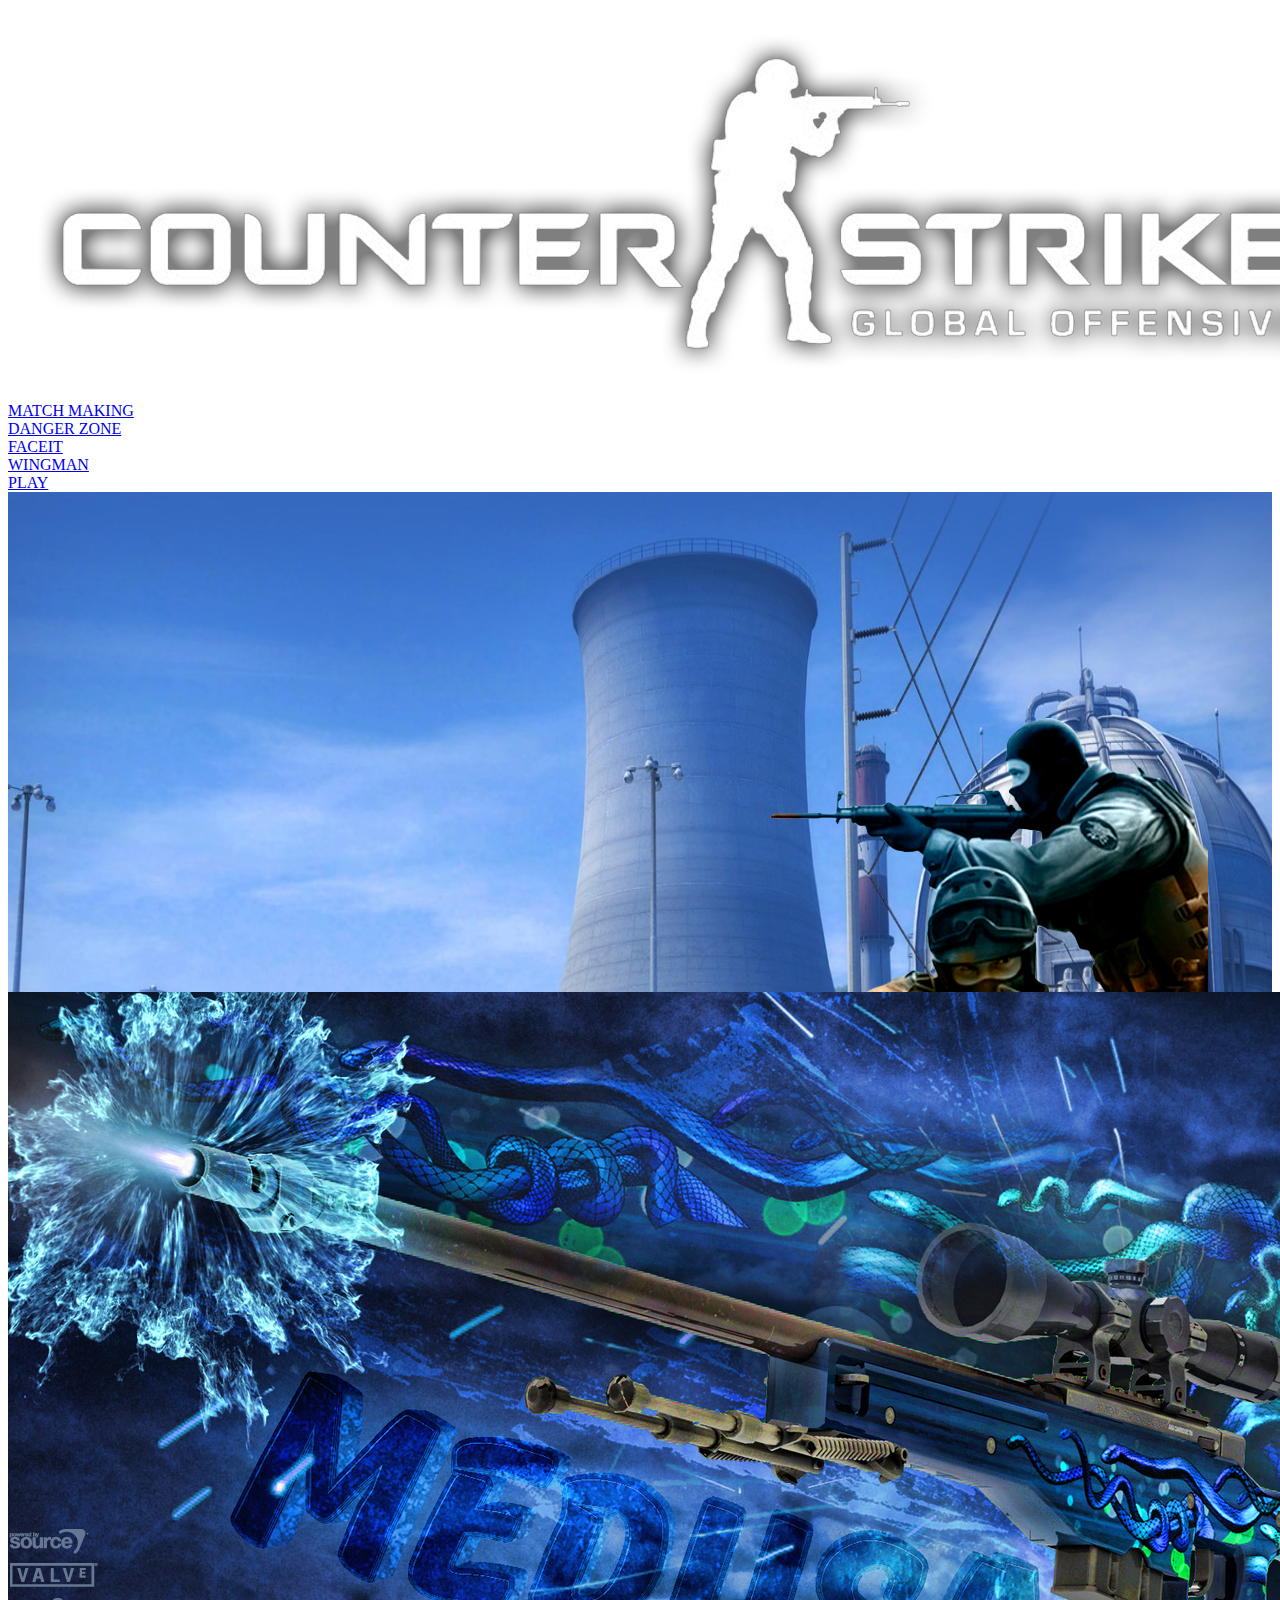
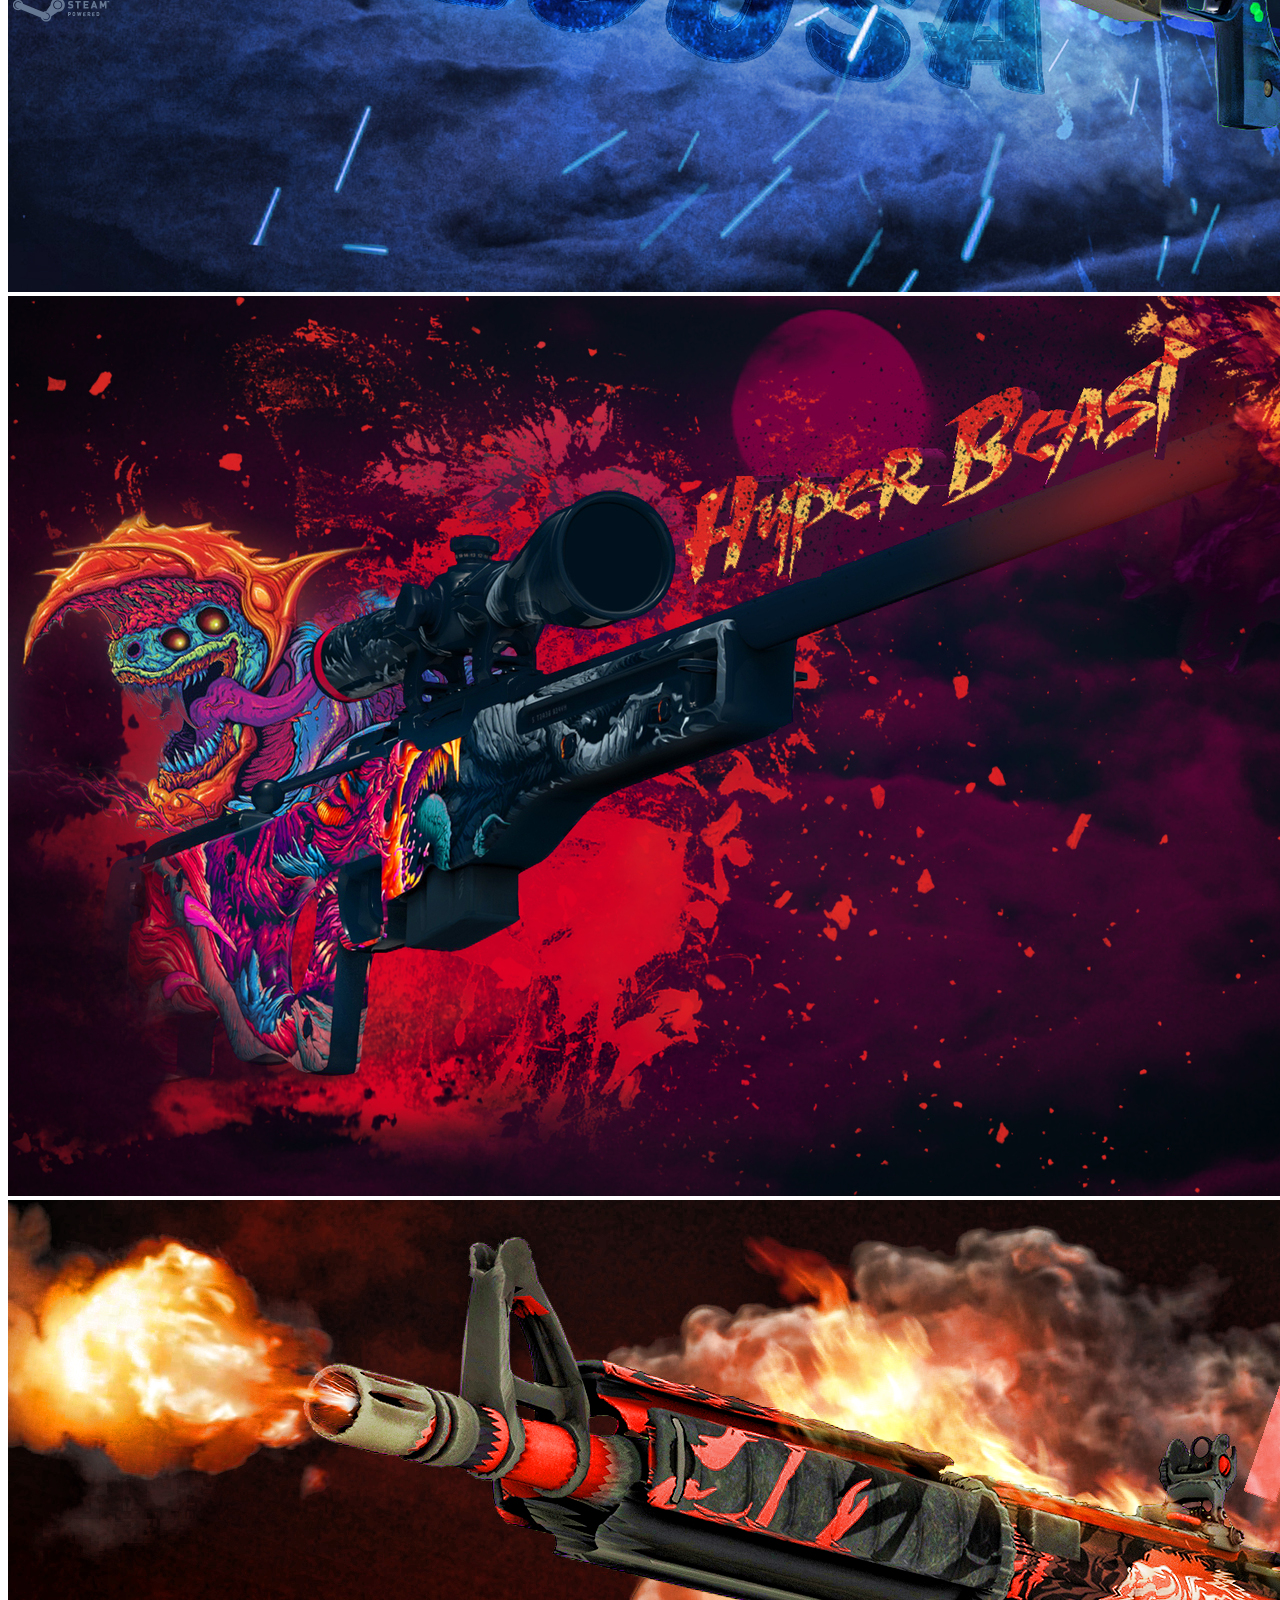
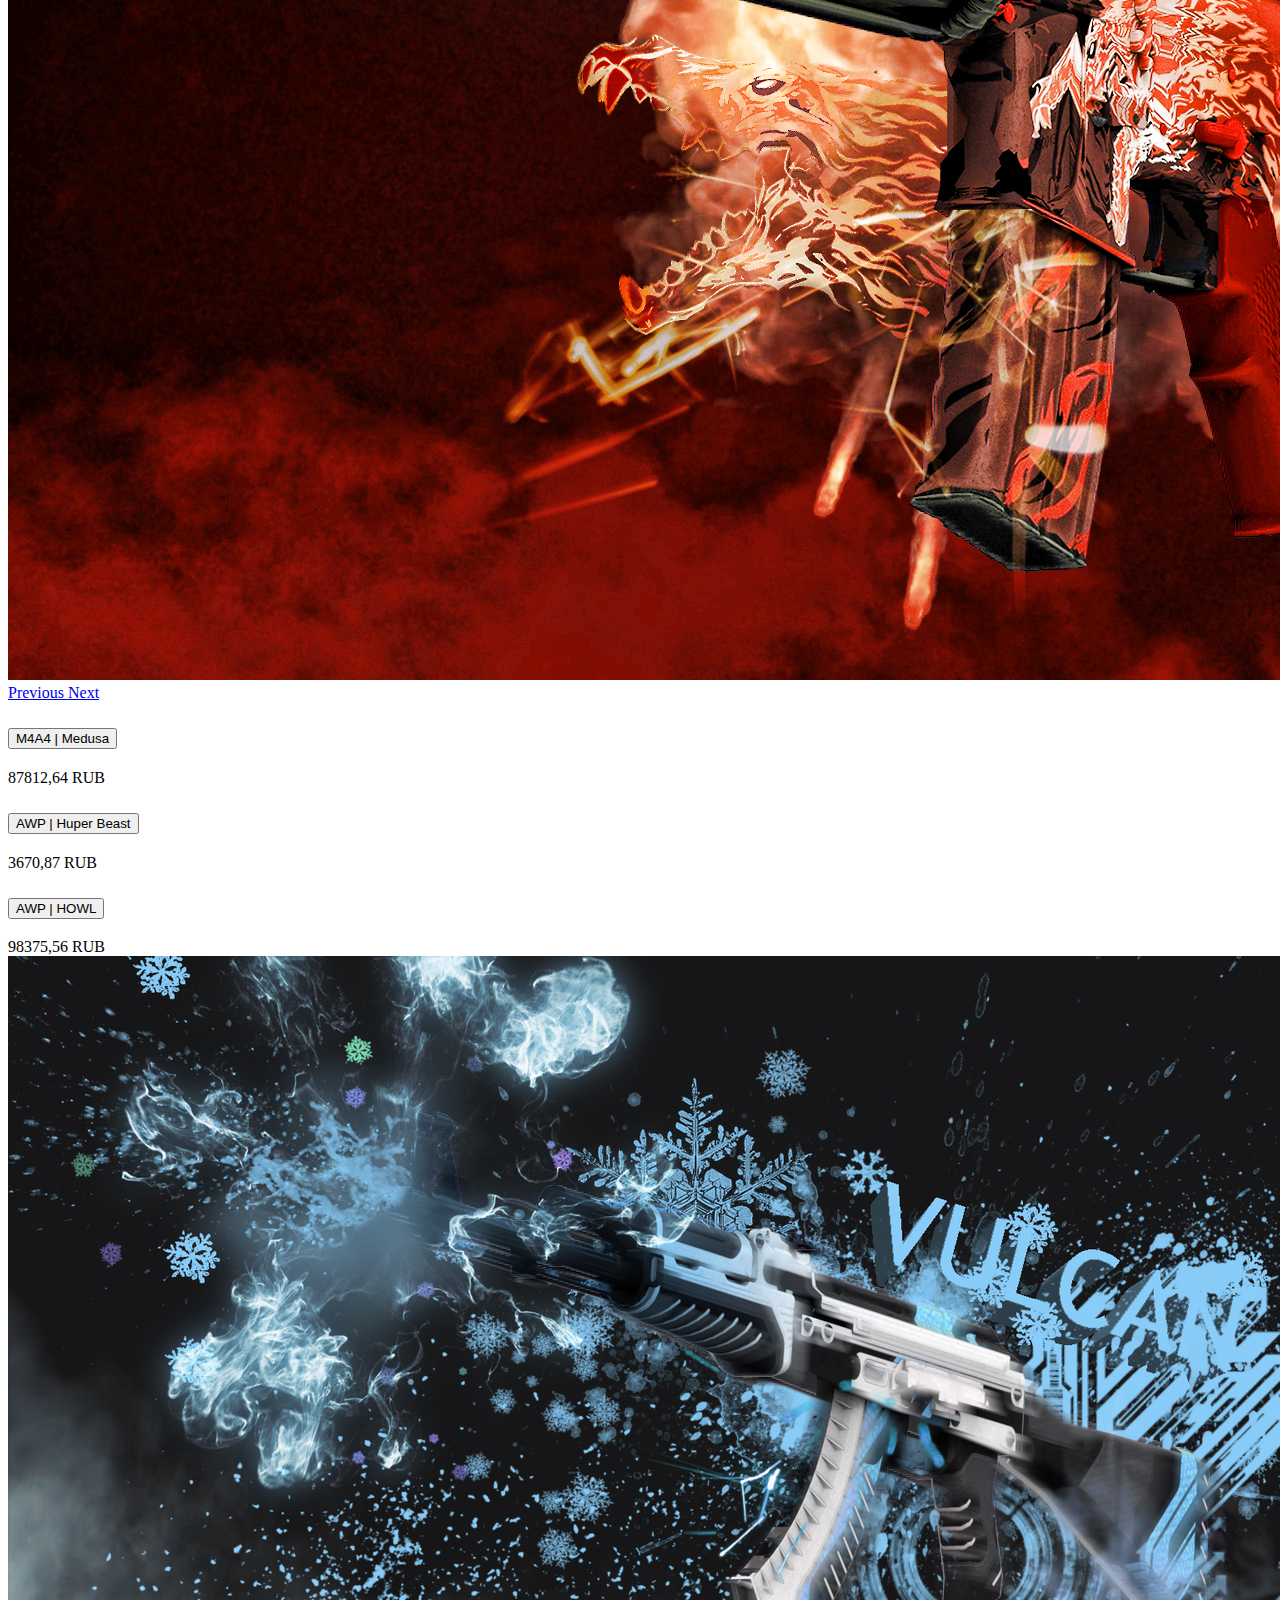
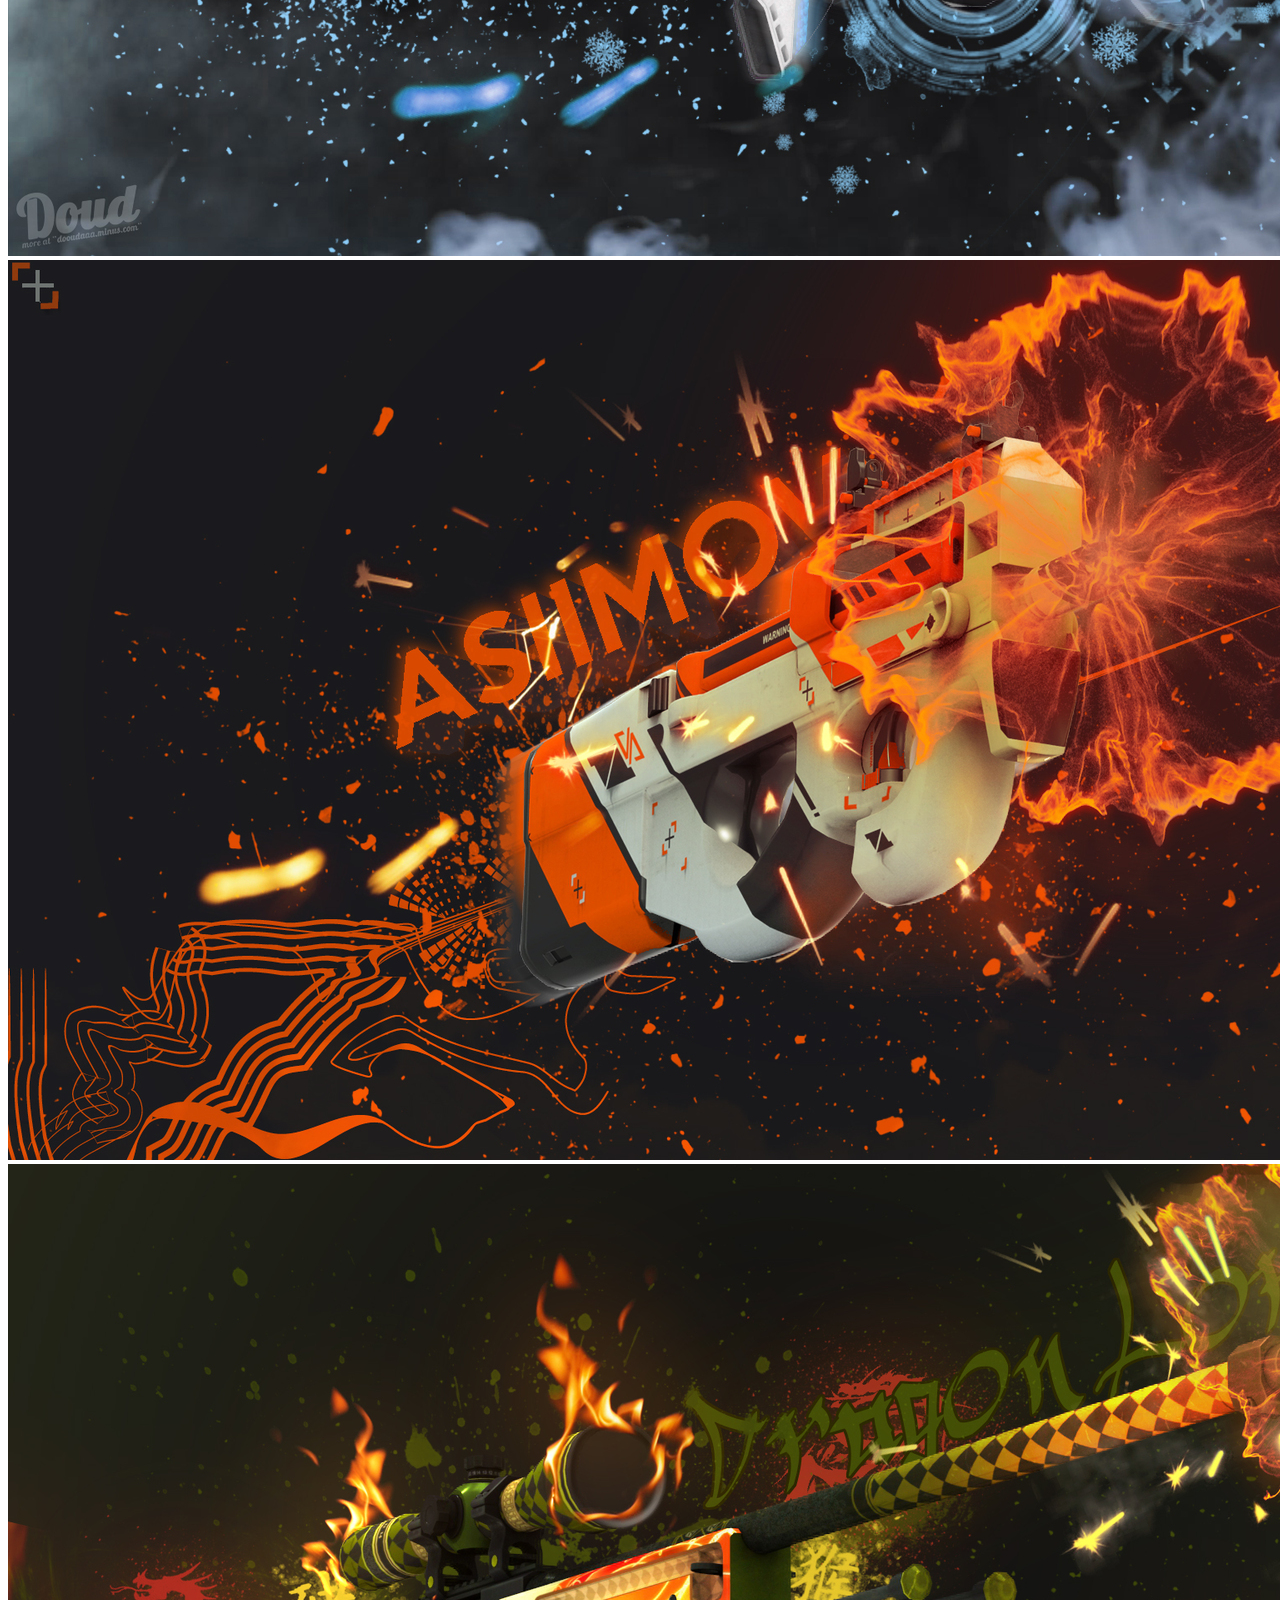
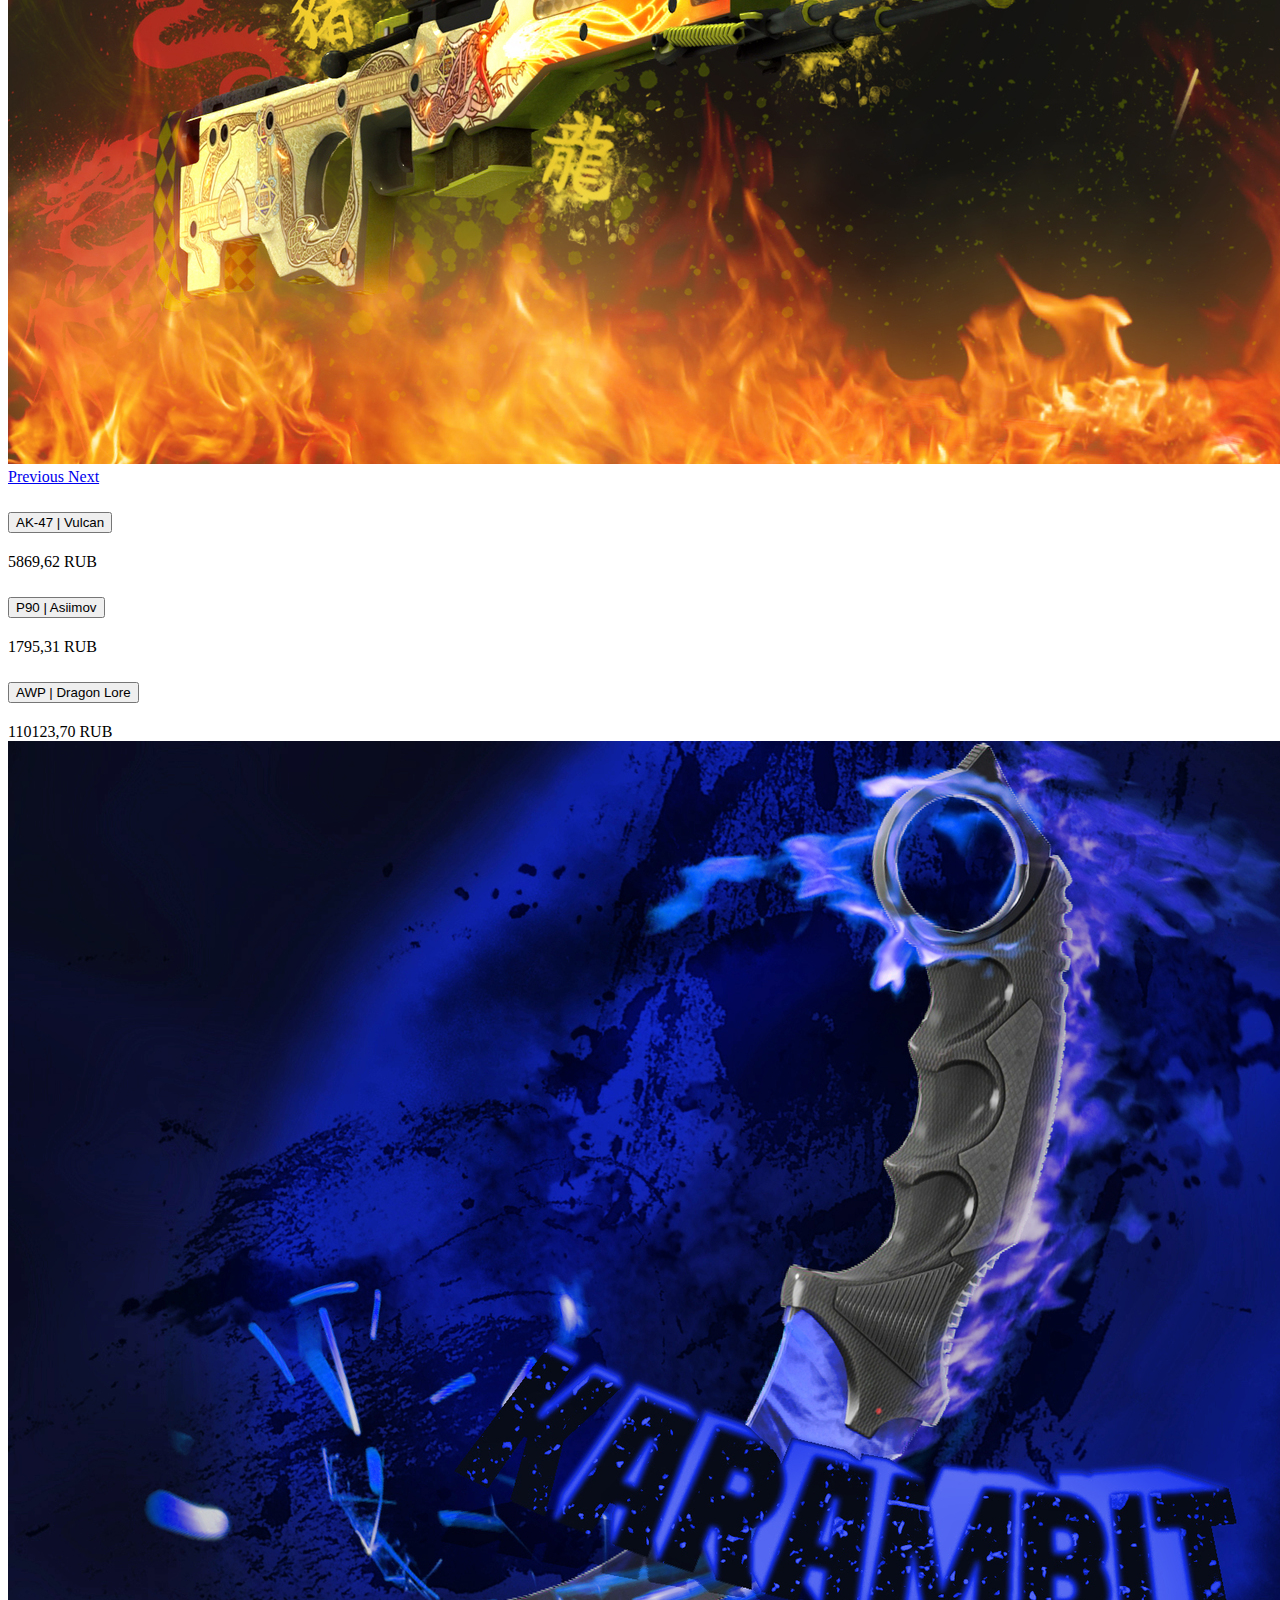
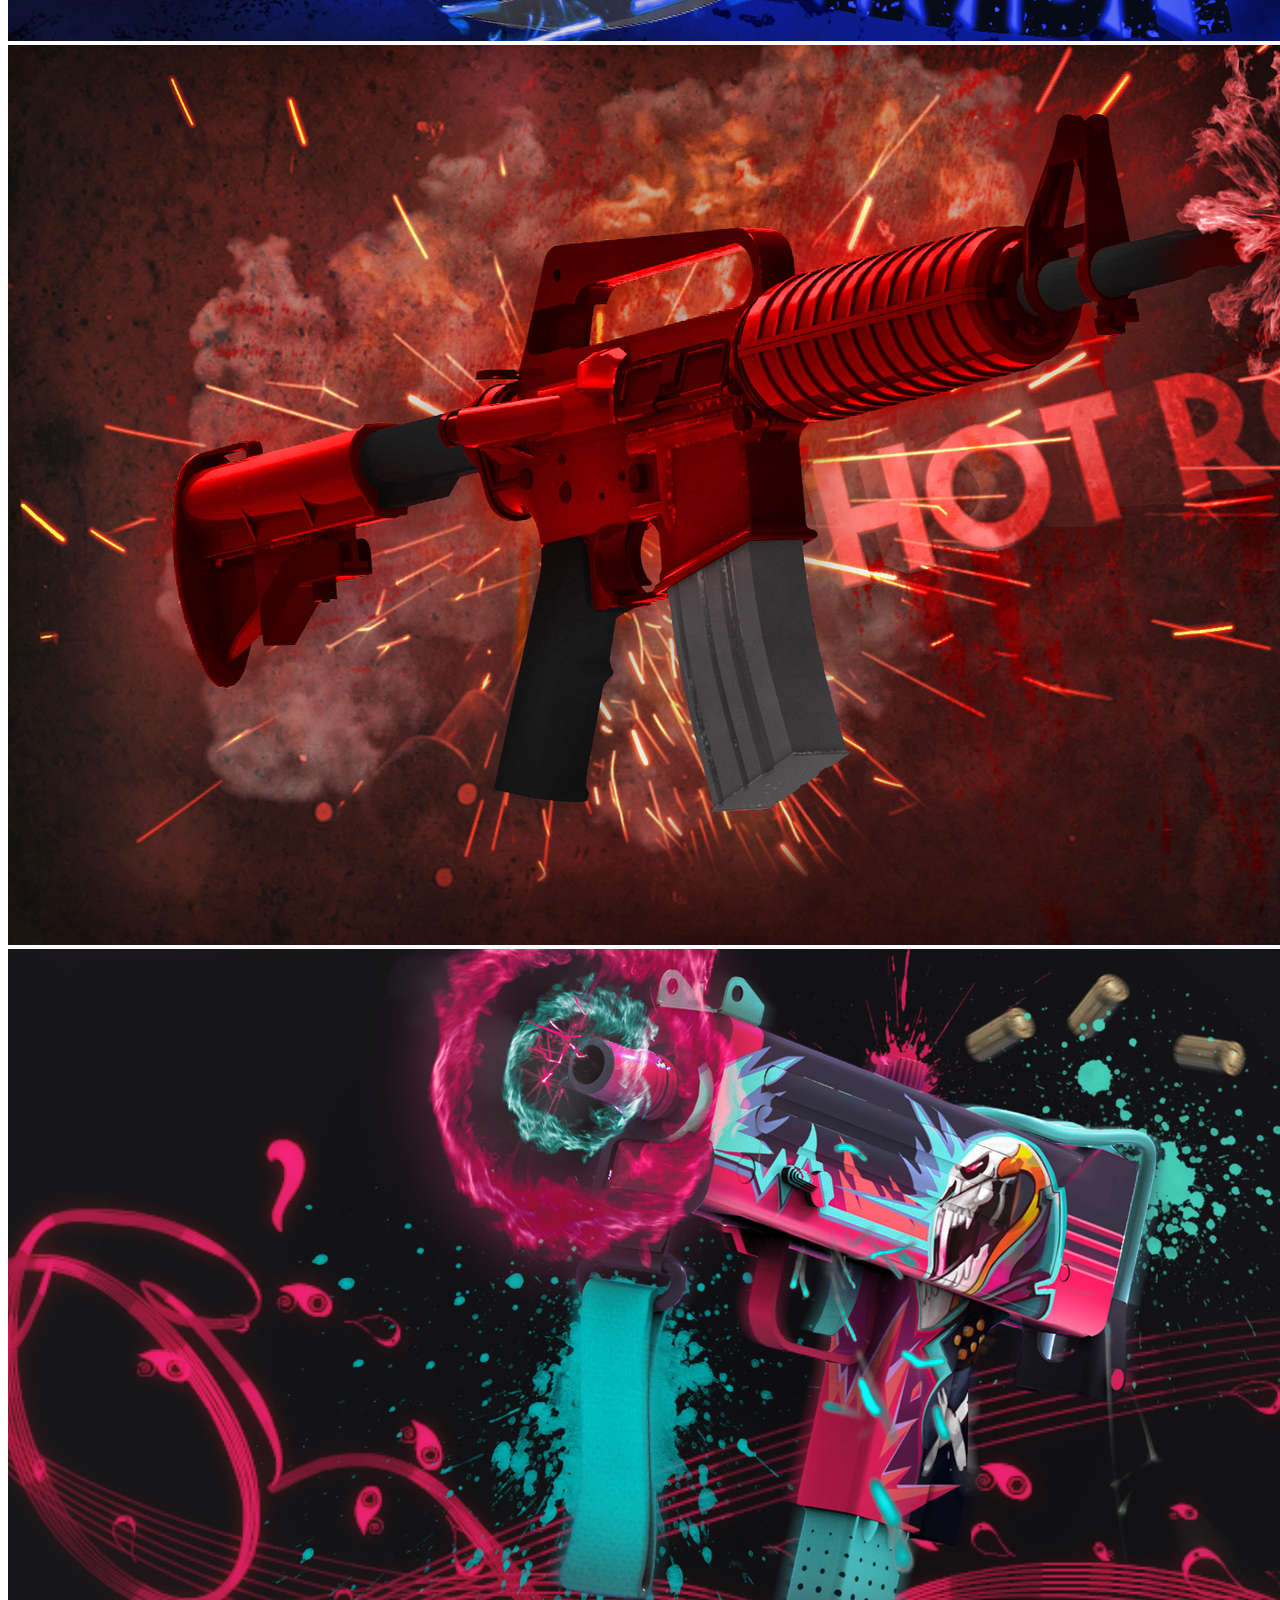
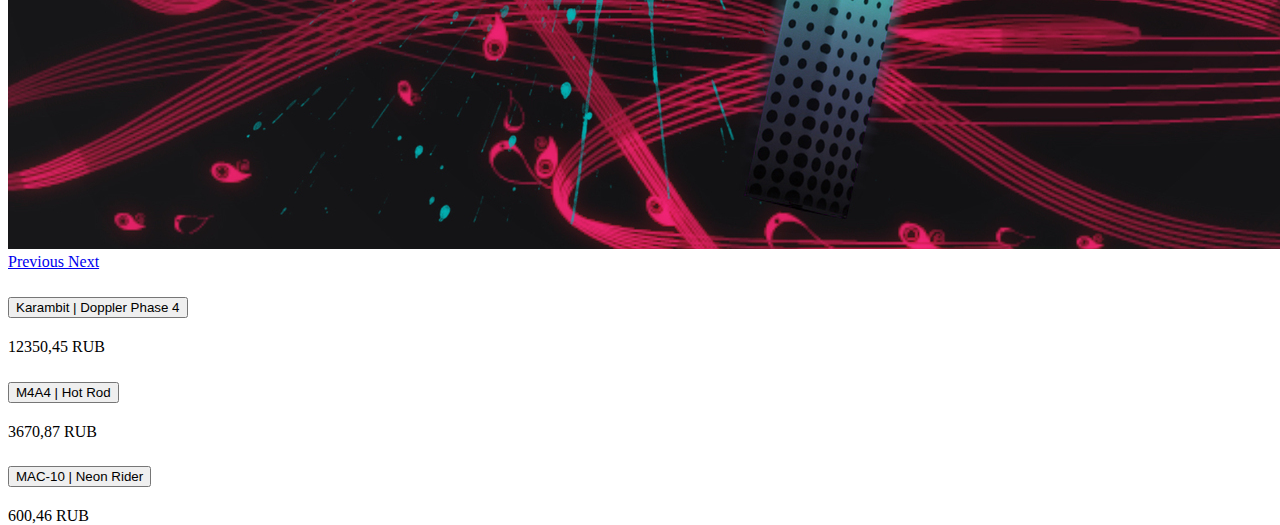
<file: index.html>
<!doctype html>
<html lang="en">
  <head>
    <!-- Required meta tags -->
    <meta charset="utf-8">
    <meta name="viewport" content="width=device-width, initial-scale=1, shrink-to-fit=no">

    <!-- Bootstrap CSS -->
    <link rel="stylesheet" href="https://stackpath.bootstrapcdn.com/bootstrap/4.2.1/css/bootstrap.min.css" integrity="sha384-GJzZqFGwb1QTTN6wy59ffF1BuGJpLSa9DkKMp0DgiMDm4iYMj70gZWKYbI706tWS" crossorigin="anonymous">    
    <link rel="stylesheet" type="text/css" href="style.css">
    <link rel="SHORTCUT ICON" type="image/x-icon" href="favicon.ico">
    <title>Counter Strike - Global Offensive</title>
  </head>
  <body>
    <div class="bg-dark text-decoration-none fixed-top">
    	<div class="row">
    		<div class="col-2">
    			<img src="logo.png" class="w-100">
    		</div>
    		<div class="col-2 mt-3">
    			<a href="matchmaking.html">MATCH MAKING</a>
    		</div>
    		<div class="col-2 mt-3">
    			<a href="dangerzone.html">DANGER ZONE</a>
    		</div>
    		<div class="col-2 mt-3">
    			<a href="https://www.faceit.com/ru">FACEIT</a>
    		</div>
    		<div class="col-2 mt-3">
    			<a href="wingman.html">WINGMAN</a>
    		</div>
    		<div class="col-2 mt-3">
    			<a href="https://store.steampowered.com/app/730/CounterStrike_Global_Offensive/">PLAY</a>
    		</div>
    	</div>
    </div>
    <div style="background-image: url(fon.jpg); background-size: 100% 100%">
     	<div class="col-8 bg-dark mx-auto pt-5 height">
     		<div class="col-12 px-0 height1">
     			<div class="embed-responsive embed-responsive-16by9">
     				<iframe  class="embed-responsive-item shadow" src="https://www.youtube.com/embed/edYCtaNueQY" frameborder="0" allow="accelerometer; autoplay; encrypted-media; gyroscope; picture-in-picture" allowfullscreen></iframe>
     			</div>
     			<img src="shapka.png">
     		</div>
	<!-- carusel 1-->
				<div class="row">
		 			<div class="col-4 mt-3">
					 	<div id="carouselExampleControls" class="carousel slide" data-ride="carousel">
					  		<div class="carousel-inner">
					   			<div class="carousel-item active">
					      			<img src="medusa.jpg" class="d-block w-100" alt="first slide">
					   			</div>
					    		<div class="carousel-item">
					     			<img src="hyperbeast.jpg" class="d-block w-100" alt="second slide">
					    		</div>
					   			<div class="carousel-item">
					      			<img src="howl.jpg" class="d-block w-100" alt="third slide">
					    		</div>
					  		</div>
				 			<a class="carousel-control-prev" href="#carouselExampleControls" role="button" data-slide="prev">
				   				<span class="carousel-control-prev-icon" aria-hidden="true"></span>
				   				<span class="sr-only">Previous</span>
				  			</a>
				  			<a class="carousel-control-next" href="#carouselExampleControls" role="button" data-slide="next">
				    			<span class="carousel-control-next-icon" aria-hidden="true"></span>
				    			<span class="sr-only">Next</span>
				  			</a>
	   						
	  					</div>

<div class="accordion" id="accordionExample">
    <div class="bg-dark" id="headingOne">
      <h2 class="mb-0">
        <button class="btn btn-link collapsed" type="button" data-toggle="collapse" data-target="#collapseOne" aria-expanded="true" aria-controls="collapseOne">
          M4A4 | Medusa
        </button>
      </h2>
    </div>

    <div id="collapseOne" class="collapse" aria-labelledby="headingOne" data-parent="#accordionExample">
      <div class="card-body text-light">
        87812,64 RUB
      </div>
    </div>
    <div class="bg-dark" id="headingTwo">
      <h2 class="mb-0">
        <button class="btn btn-link collapsed" type="button" data-toggle="collapse" data-target="#collapseTwo" aria-expanded="false" aria-controls="collapseTwo">
         AWP | Huper Beast
        </button>
      </h2>
    </div>
    <div id="collapseTwo" class="collapse" aria-labelledby="headingTwo" data-parent="#accordionExample">
      <div class="card-body text-light">
        3670,87 RUB
      </div>
    </div>
    <div class="bg-dark" id="headingThree">
      <h2 class="mb-0">
        <button class="btn btn-link collapsed" type="button" data-toggle="collapse" data-target="#collapseThree" aria-expanded="false" aria-controls="collapseThree">
          AWP | HOWL
        </button>
      </h2>
    </div>
    <div id="collapseThree" class="collapse" aria-labelledby="headingThree" data-parent="#accordionExample">
      <div class="card-body text-light">
        98375,56 RUB
      </div>
    </div>
</div>

  					</div>
  			<!-- carusel 2-->
  					<div class="col-4 mt-3">
					 	<div id="carouselExampleControls2" class="carousel slide" data-ride="carousel">
					  		<div class="carousel-inner">
					   			<div class="carousel-item active">
					      			<img src="vulcan.jpg" class="d-block w-100" alt="...">
					   			</div>
					    		<div class="carousel-item">
					     			<img src="asiimov.jpg" class="d-block w-100" alt="...">
					    		</div>
					   			<div class="carousel-item">
					      			<img src="dragonlore.jpg" class="d-block w-100" alt="...">
					    		</div>
					  		</div>
				 			<a class="carousel-control-prev" href="#carouselExampleControls2" role="button" data-slide="prev">
				   				<span class="carousel-control-prev-icon" aria-hidden="true"></span>
				   				<span class="sr-only">Previous</span>
				  			</a>
				  			<a class="carousel-control-next" href="#carouselExampleControls2" role="button" data-slide="next">
				    			<span class="carousel-control-next-icon" aria-hidden="true"></span>
				    			<span class="sr-only">Next</span>
				  			</a>
	  					</div>

<div class="accordion" id="accordionExample">
    <div class="bg-dark" id="heading1">
      <h2 class="mb-0">
        <button class="btn btn-link collapsed" type="button" data-toggle="collapse" data-target="#collapse1" aria-expanded="true" aria-controls="collapse1">
          AK-47 | Vulcan
        </button>
      </h2>
    </div>

    <div id="collapse1" class="collapse" aria-labelledby="headingOne" data-parent="#accordionExample">
      <div class="card-body text-light">
        5869,62 RUB
      </div>
    </div>
    <div class="bg-dark" id="heading2">
      <h2 class="mb-0">
        <button class="btn btn-link collapsed" type="button" data-toggle="collapse" data-target="#collapse2" aria-expanded="false" aria-controls="collapse2">
         P90 | Asiimov
        </button>
      </h2>
    </div>
    <div id="collapse2" class="collapse" aria-labelledby="headingTwo" data-parent="#accordionExample">
      <div class="card-body text-light">
        1795,31 RUB
      </div>
    </div>
    <div class="bg-dark" id="heading3">
      <h2 class="mb-0">
        <button class="btn btn-link collapsed" type="button" data-toggle="collapse" data-target="#collapse3" aria-expanded="false" aria-controls="collapse3">
          AWP | Dragon Lore
        </button>
      </h2>
    </div>
    <div id="collapse3" class="collapse" aria-labelledby="headingThree" data-parent="#accordionExample">
      <div class="card-body text-light">
        110123,70 RUB
      </div>
    </div>
</div>
  					</div>
  			<!-- carusel 3-->
  					<div class="col-4 mt-3">
					 	<div id="carouselExampleControls3" class="carousel slide" data-ride="carousel">
					  		<div class="carousel-inner">
					   			<div class="carousel-item active">
					      			<img src="karambit.jpg" class="d-block w-100" alt="...">
					   			</div>
					    		<div class="carousel-item">
					     			<img src="hotrod.jpg" class="d-block w-100" alt="...">
					    		</div>
					   			<div class="carousel-item">
					      			<img src="mac10.jpg" class="d-block w-100" alt="...">
					    		</div>
					  		</div>
				 			<a class="carousel-control-prev" href="#carouselExampleControls3" role="button" data-slide="prev">
				   				<span class="carousel-control-prev-icon" aria-hidden="true"></span>
				   				<span class="sr-only">Previous</span>
				  			</a>
				  			<a class="carousel-control-next" href="#carouselExampleControls3" role="button" data-slide="next">
				    			<span class="carousel-control-next-icon" aria-hidden="true"></span>
				    			<span class="sr-only">Next</span>
				  			</a>
	  					</div>

<div class="accordion" id="accordionExample">
    <div class="bg-dark" id="headingfirst">
      <h2 class="mb-0">
        <button class="btn btn-link collapsed" type="button" data-toggle="collapse" data-target="#collapsefirst" aria-expanded="true" aria-controls="collapsefirst">
         Karambit | Doppler Phase 4
        </button>
      </h2>
    </div>

    <div id="collapsefirst" class="collapse" aria-labelledby="headingOne" data-parent="#accordionExample">
      <div class="card-body text-light">
        12350,45 RUB
      </div>
    </div>
    <div class="bg-dark" id="headingSecond">
      <h2 class="mb-0">
        <button class="btn btn-link collapsed" type="button" data-toggle="collapse" data-target="#collapseSecond" aria-expanded="false" aria-controls="collapseSecond">
         M4A4 | Hot Rod
        </button>
      </h2>
    </div>
    <div id="collapseSecond" class="collapse" aria-labelledby="headingTwo" data-parent="#accordionExample">
      <div class="card-body text-light">
        3670,87 RUB
      </div>
    </div>
    <div class="bg-dark" id="headingThrid">
      <h2 class="mb-0">
        <button class="btn btn-link collapsed" type="button" data-toggle="collapse" data-target="#collapseThrid" aria-expanded="false" aria-controls="collapseThrid">
          MAC-10 | Neon Rider
        </button>
      </h2>
    </div>
    <div id="collapseThrid" class="collapse" aria-labelledby="headingThree" data-parent="#accordionExample">
      <div class="card-body text-light">
        600,46 RUB
      </div>
    </div>
</div>

  					</div>
    	 		</div>
 		</div>
 	</div>
 	<div class="col-12 bg-dark pb-2">
 		<div class="row">
 			 <div class="col-2 ml-5"></div>
 			  <div class="col-0 ml-5"></div>
			 <div class="col-2 ml-5">
			 	<img src="footer_source.png" class="mt-2 w-50">
			 </div>
			 <div class="col-2">
			 	<img src="footer_valve.png" class="mt-2 w-50">
			 </div>
			 <div class="col-2">
			 	<img src="footer_steam.png" class="mt-2 w-50">
			 </div>
			 <div class="col-2"></div>
 		</div>
 	</div>
 	<div class="py-5" style="background-image: url('shapka1.png');">
 	</div>

    <!-- Optional JavaScript -->
    <!-- jQuery first, then Popper.js, then Bootstrap JS -->
    <script src="https://code.jquery.com/jquery-3.3.1.slim.min.js" integrity="sha384-q8i/X+965DzO0rT7abK41JStQIAqVgRVzpbzo5smXKp4YfRvH+8abtTE1Pi6jizo" crossorigin="anonymous"></script>
    <script src="https://cdnjs.cloudflare.com/ajax/libs/popper.js/1.14.6/umd/popper.min.js" integrity="sha384-wHAiFfRlMFy6i5SRaxvfOCifBUQy1xHdJ/yoi7FRNXMRBu5WHdZYu1hA6ZOblgut" crossorigin="anonymous"></script>
    <script src="https://stackpath.bootstrapcdn.com/bootstrap/4.2.1/js/bootstrap.min.js" integrity="sha384-B0UglyR+jN6CkvvICOB2joaf5I4l3gm9GU6Hc1og6Ls7i6U/mkkaduKaBhlAXv9k" crossorigin="anonymous"></script>
  </body>
</html>
</file>
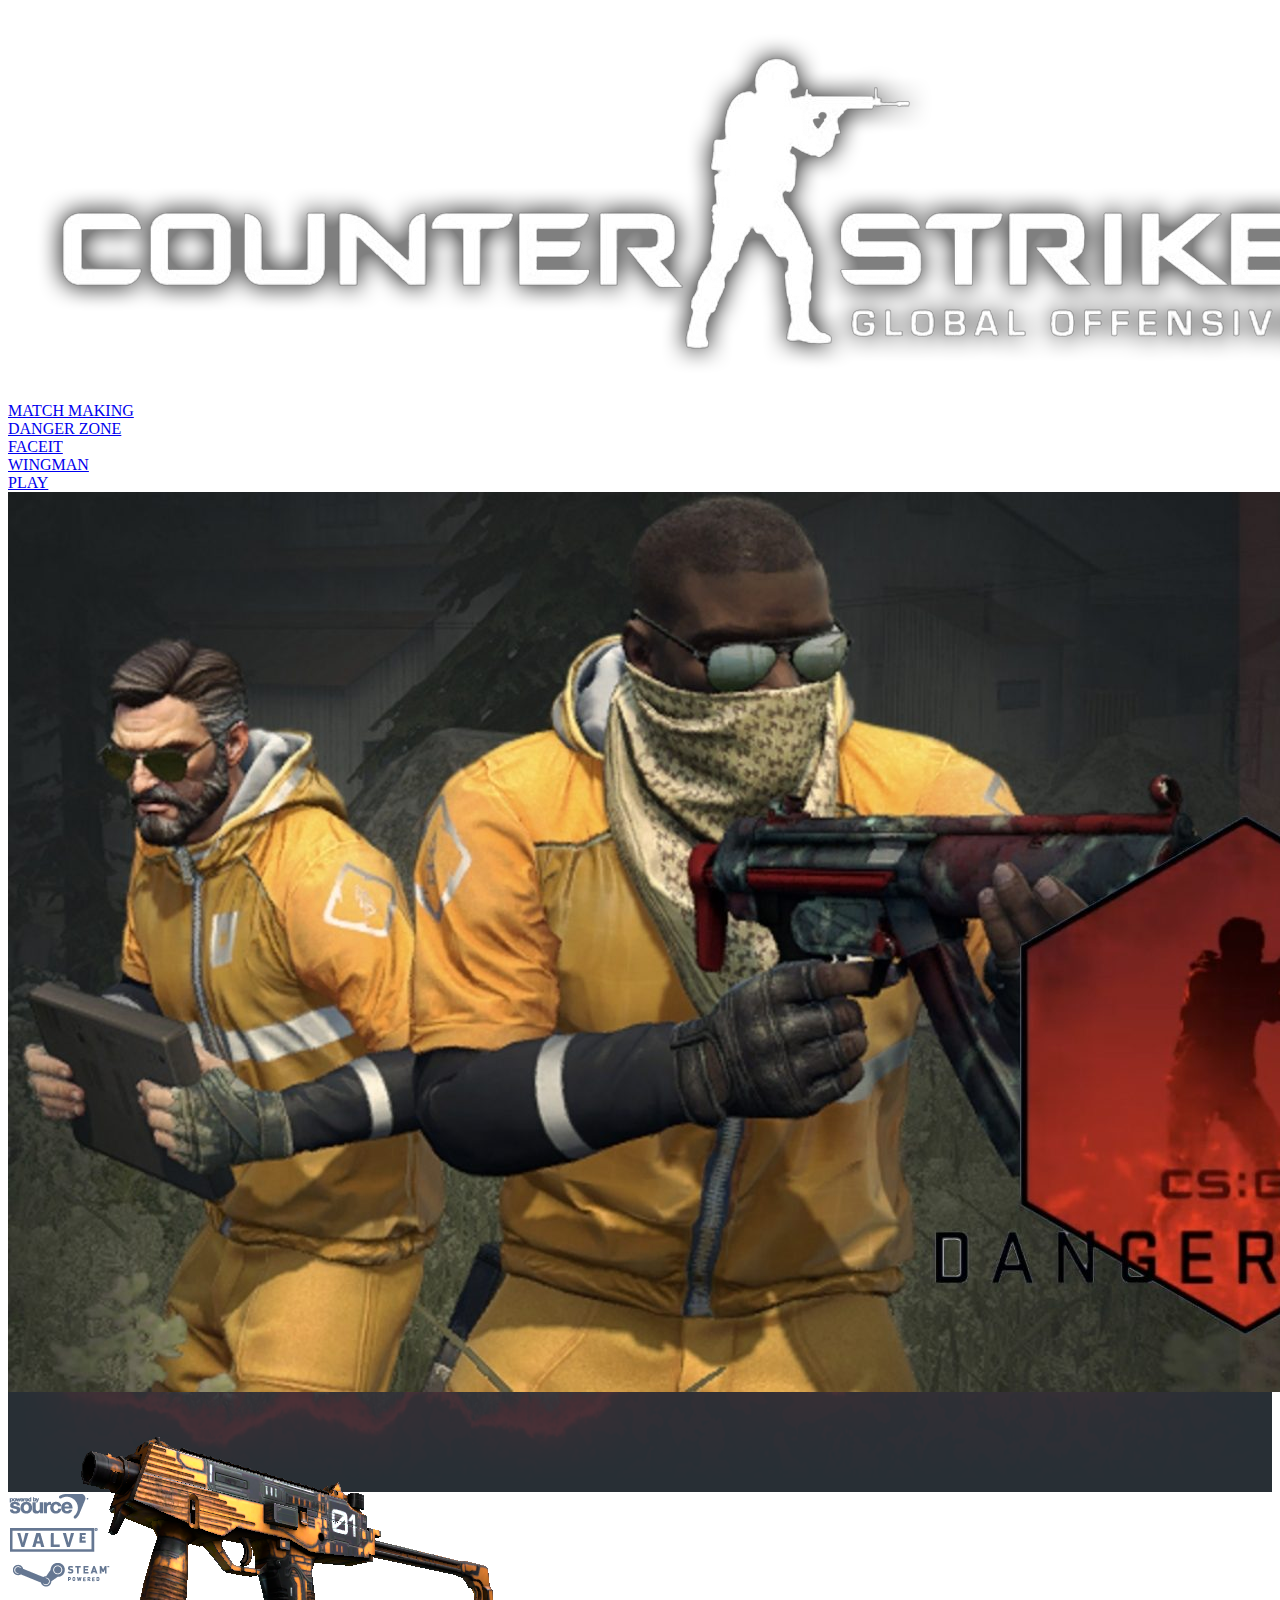
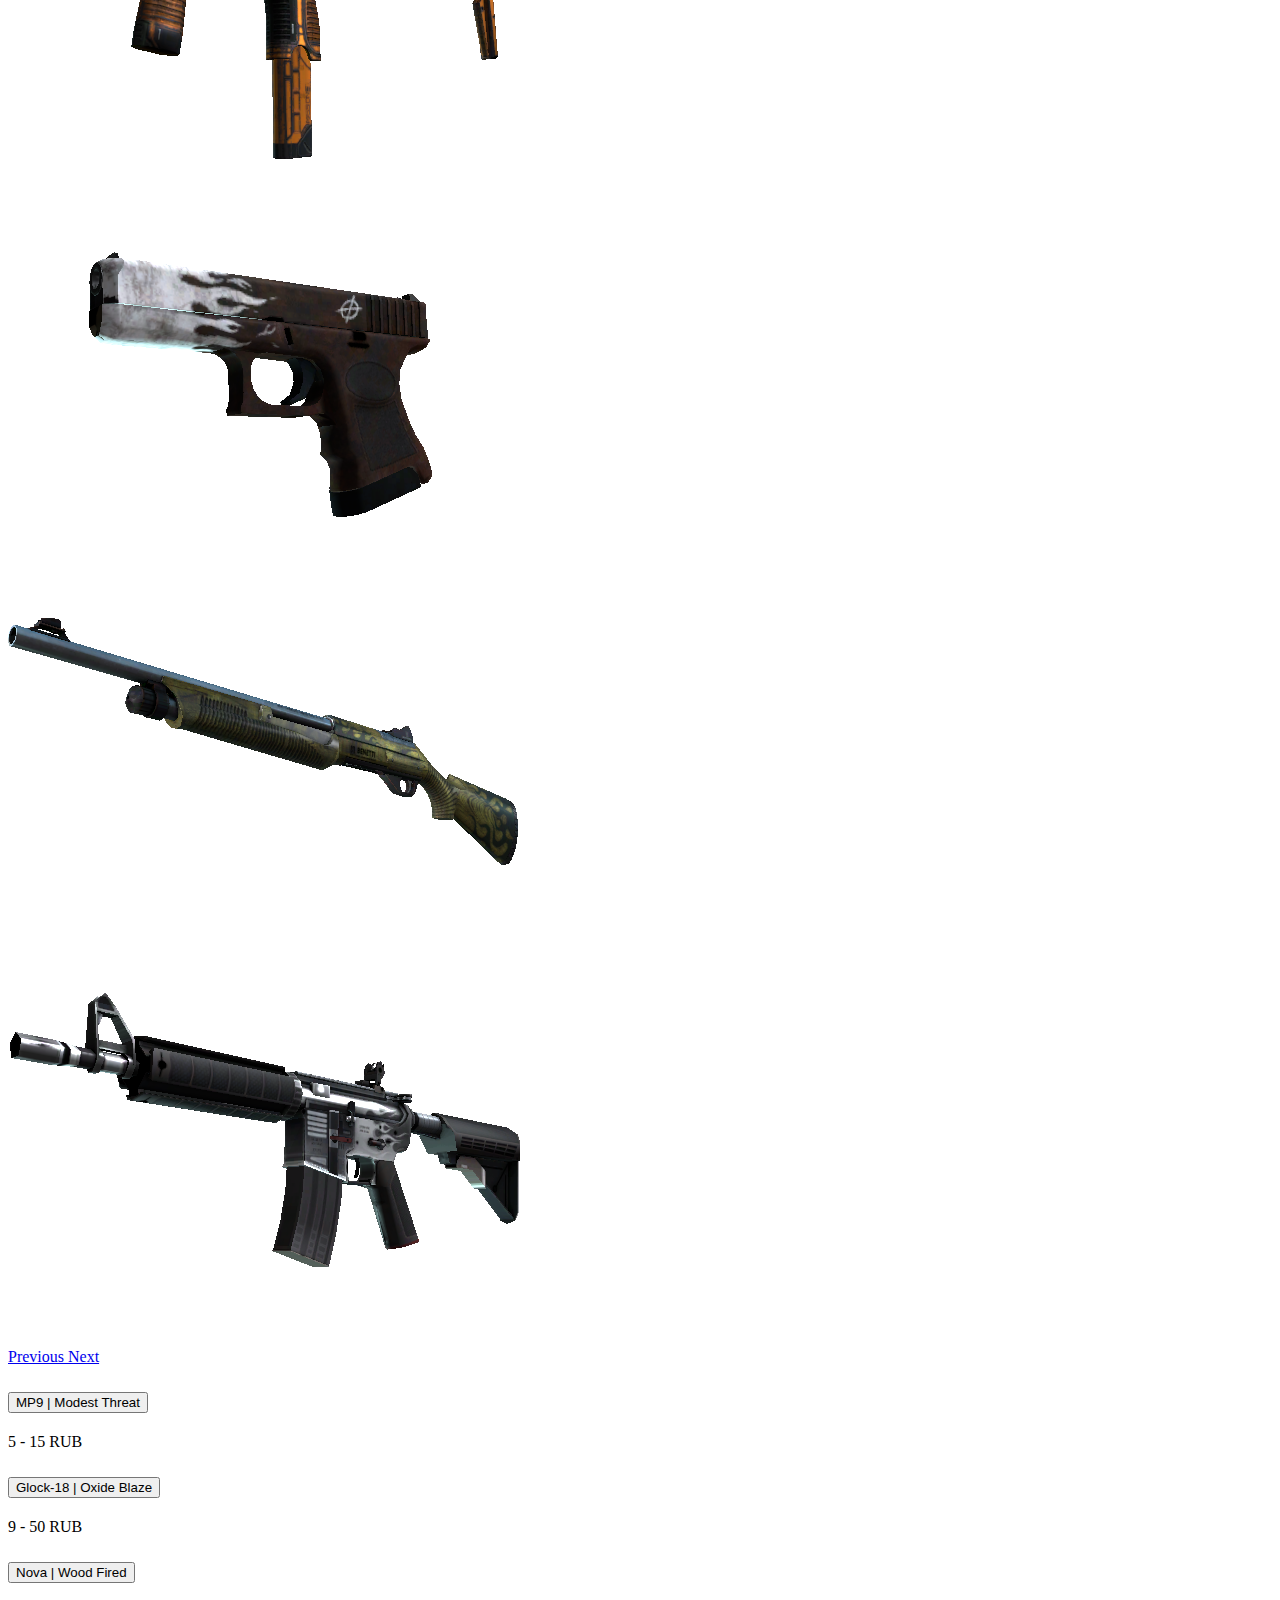
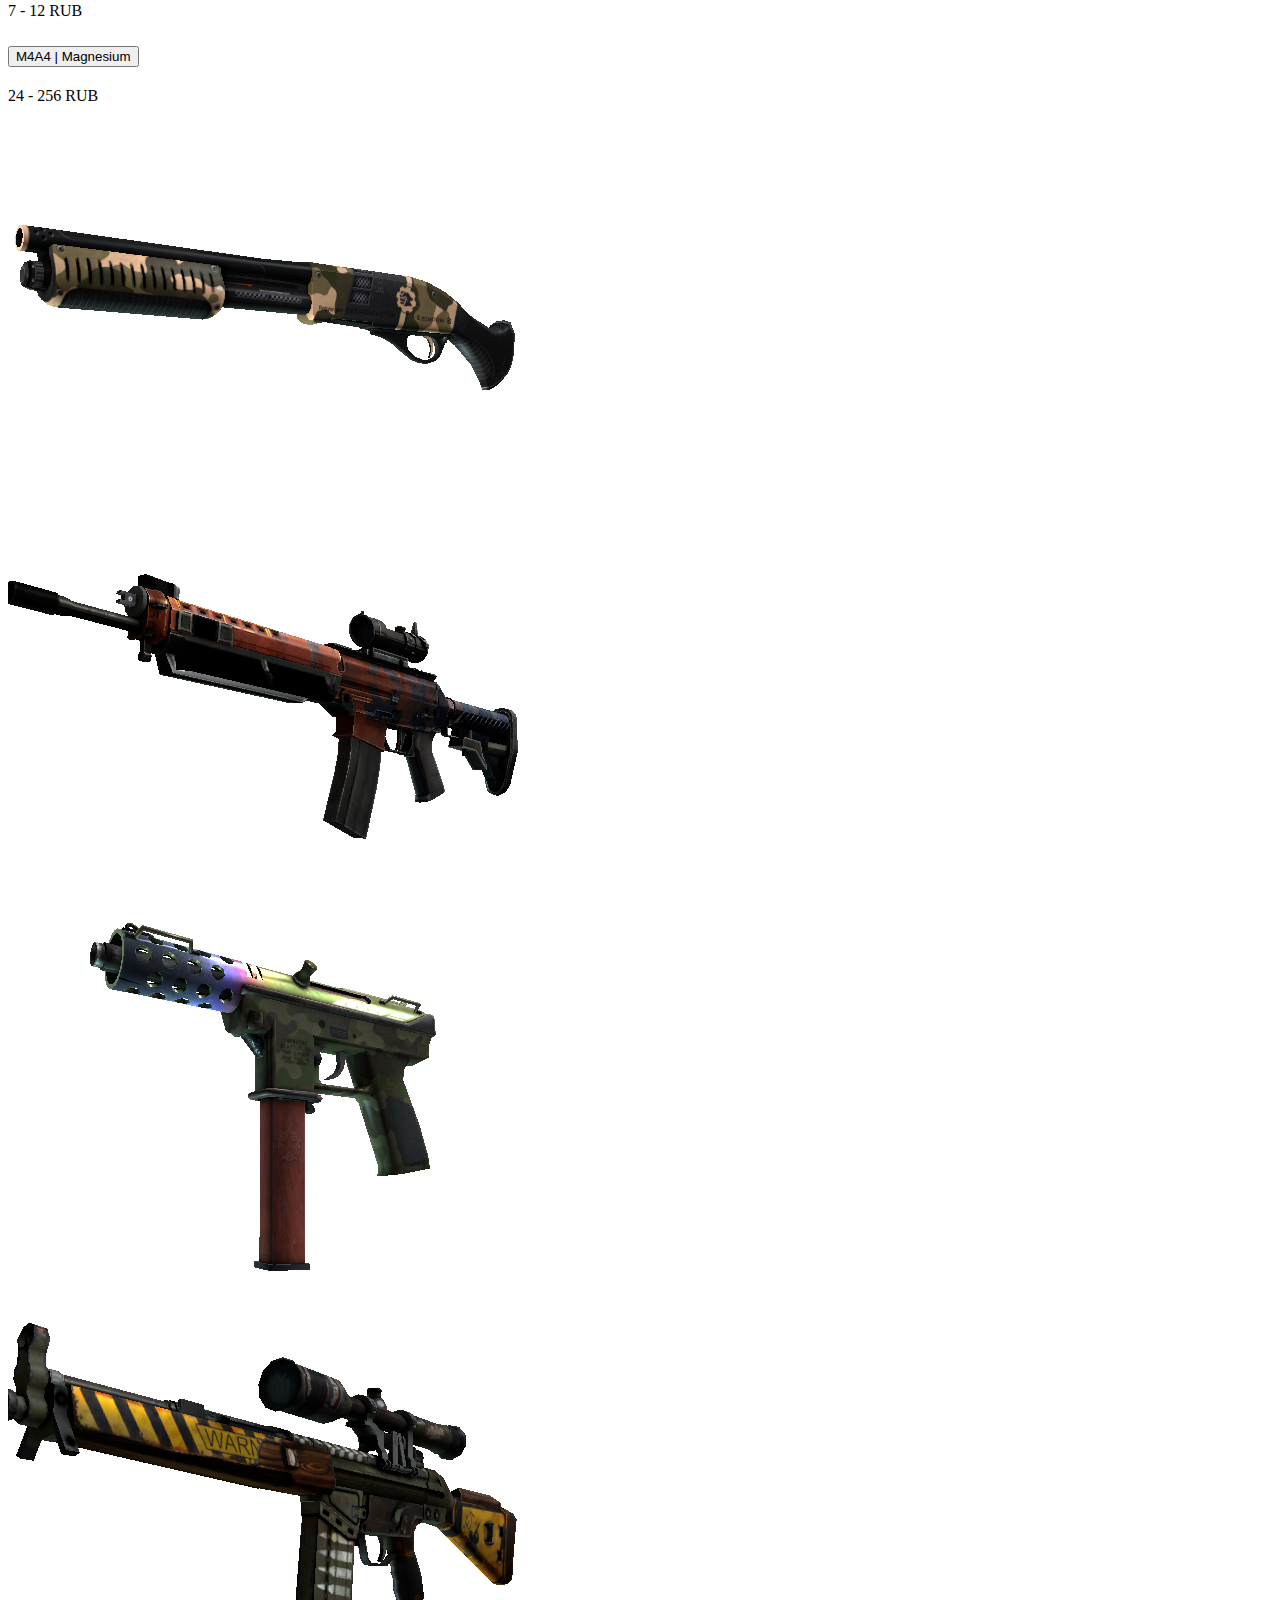
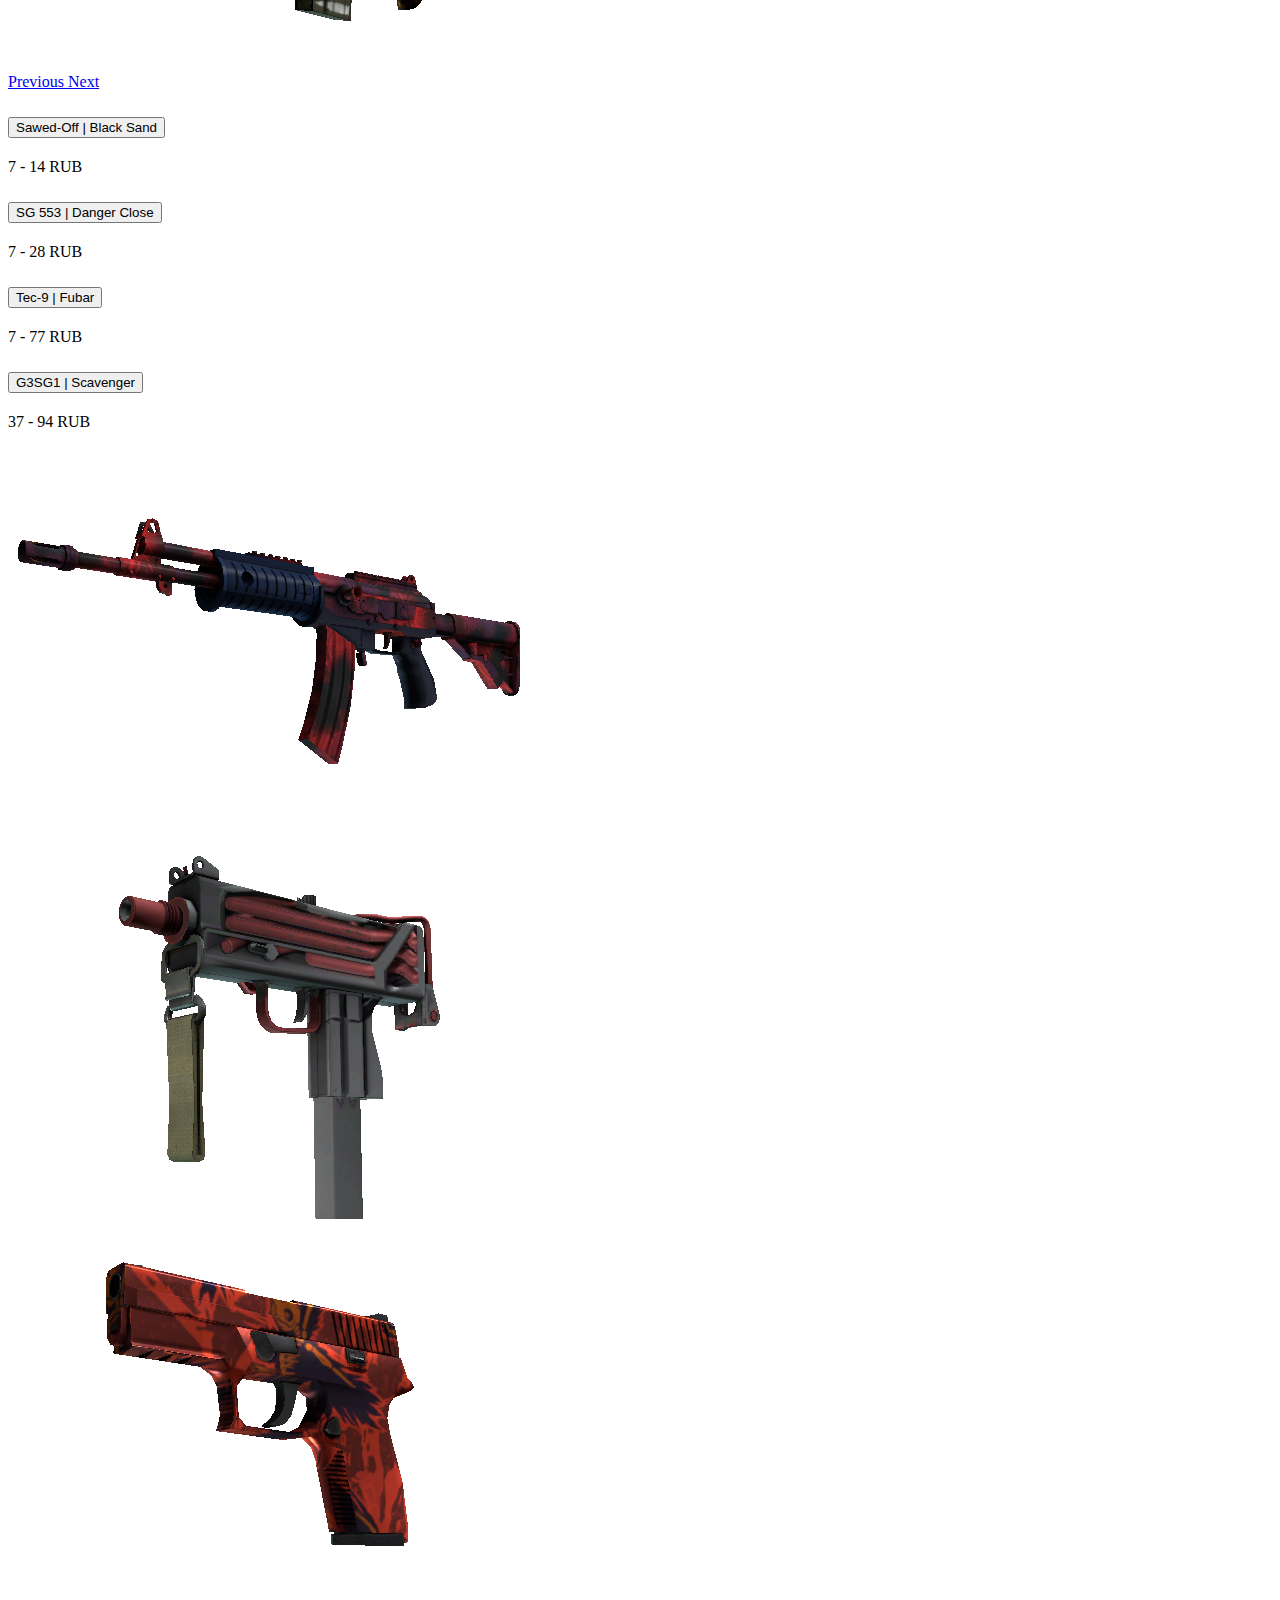
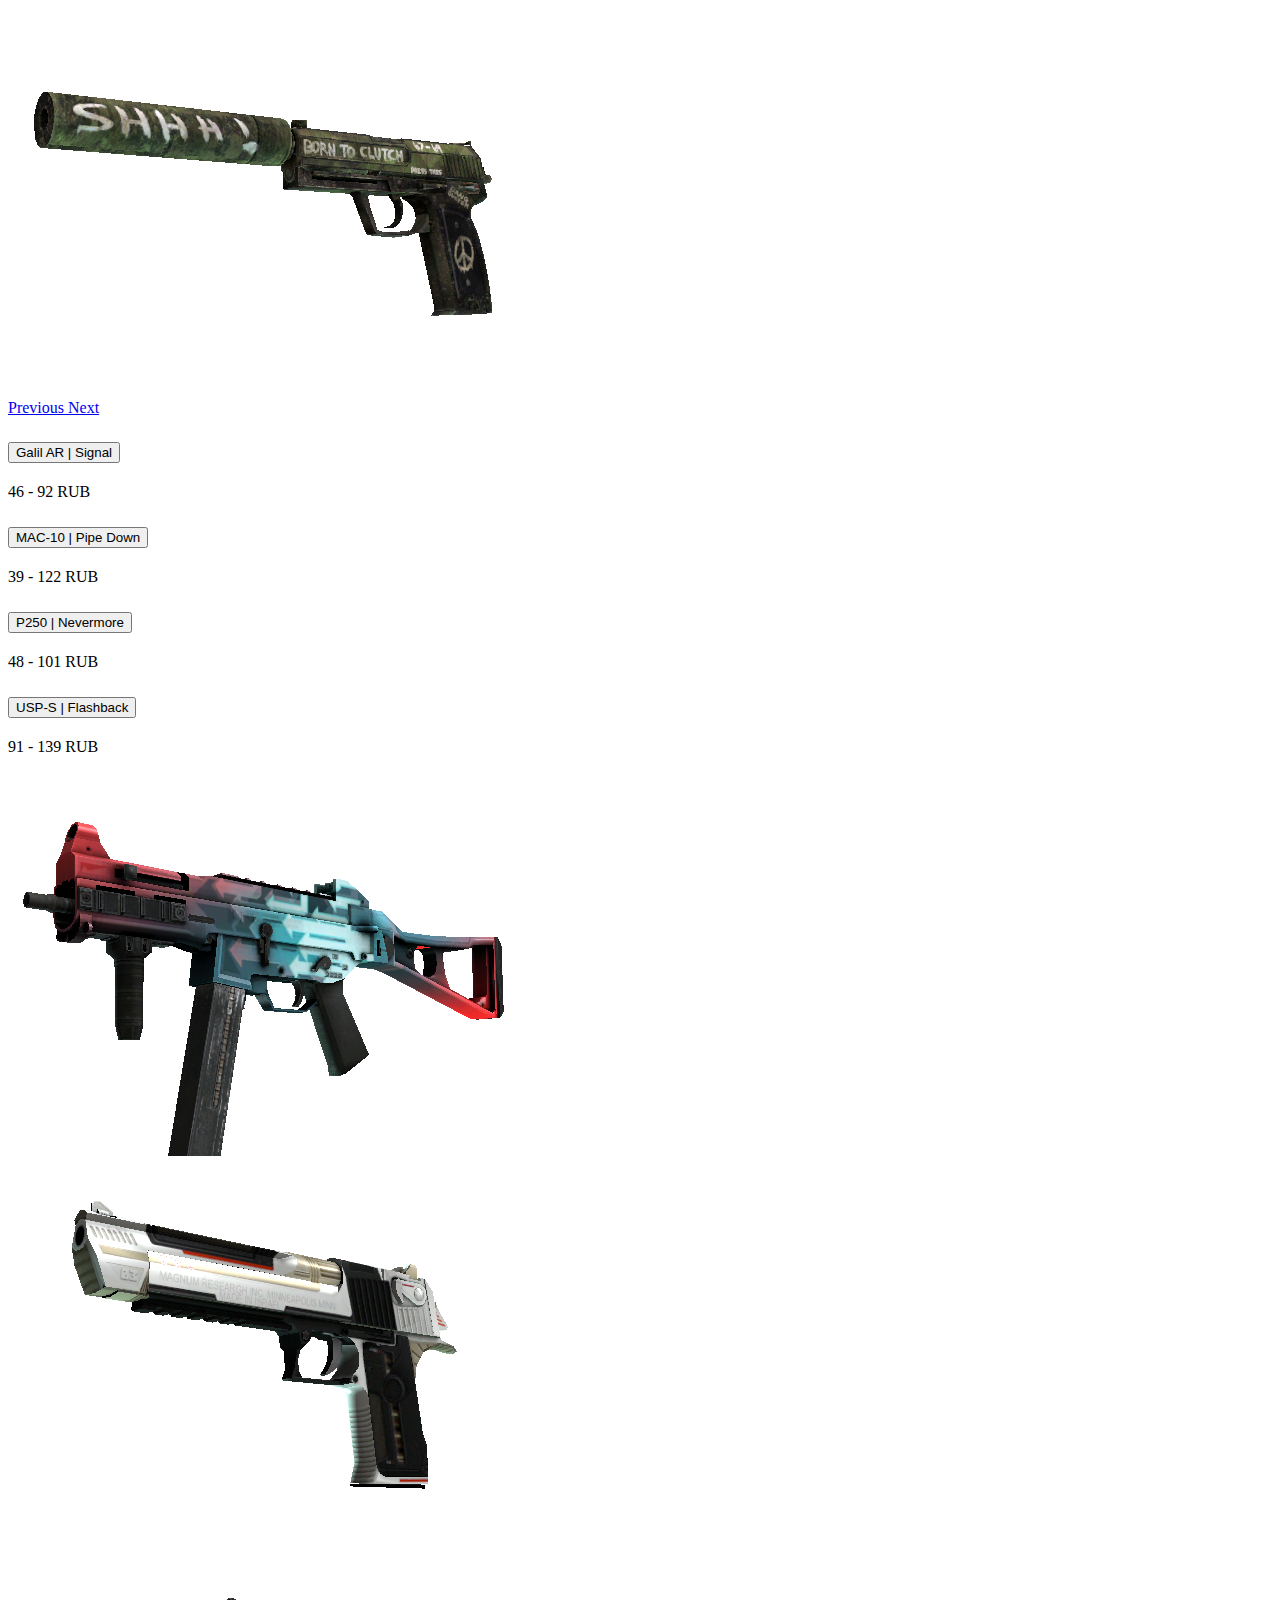
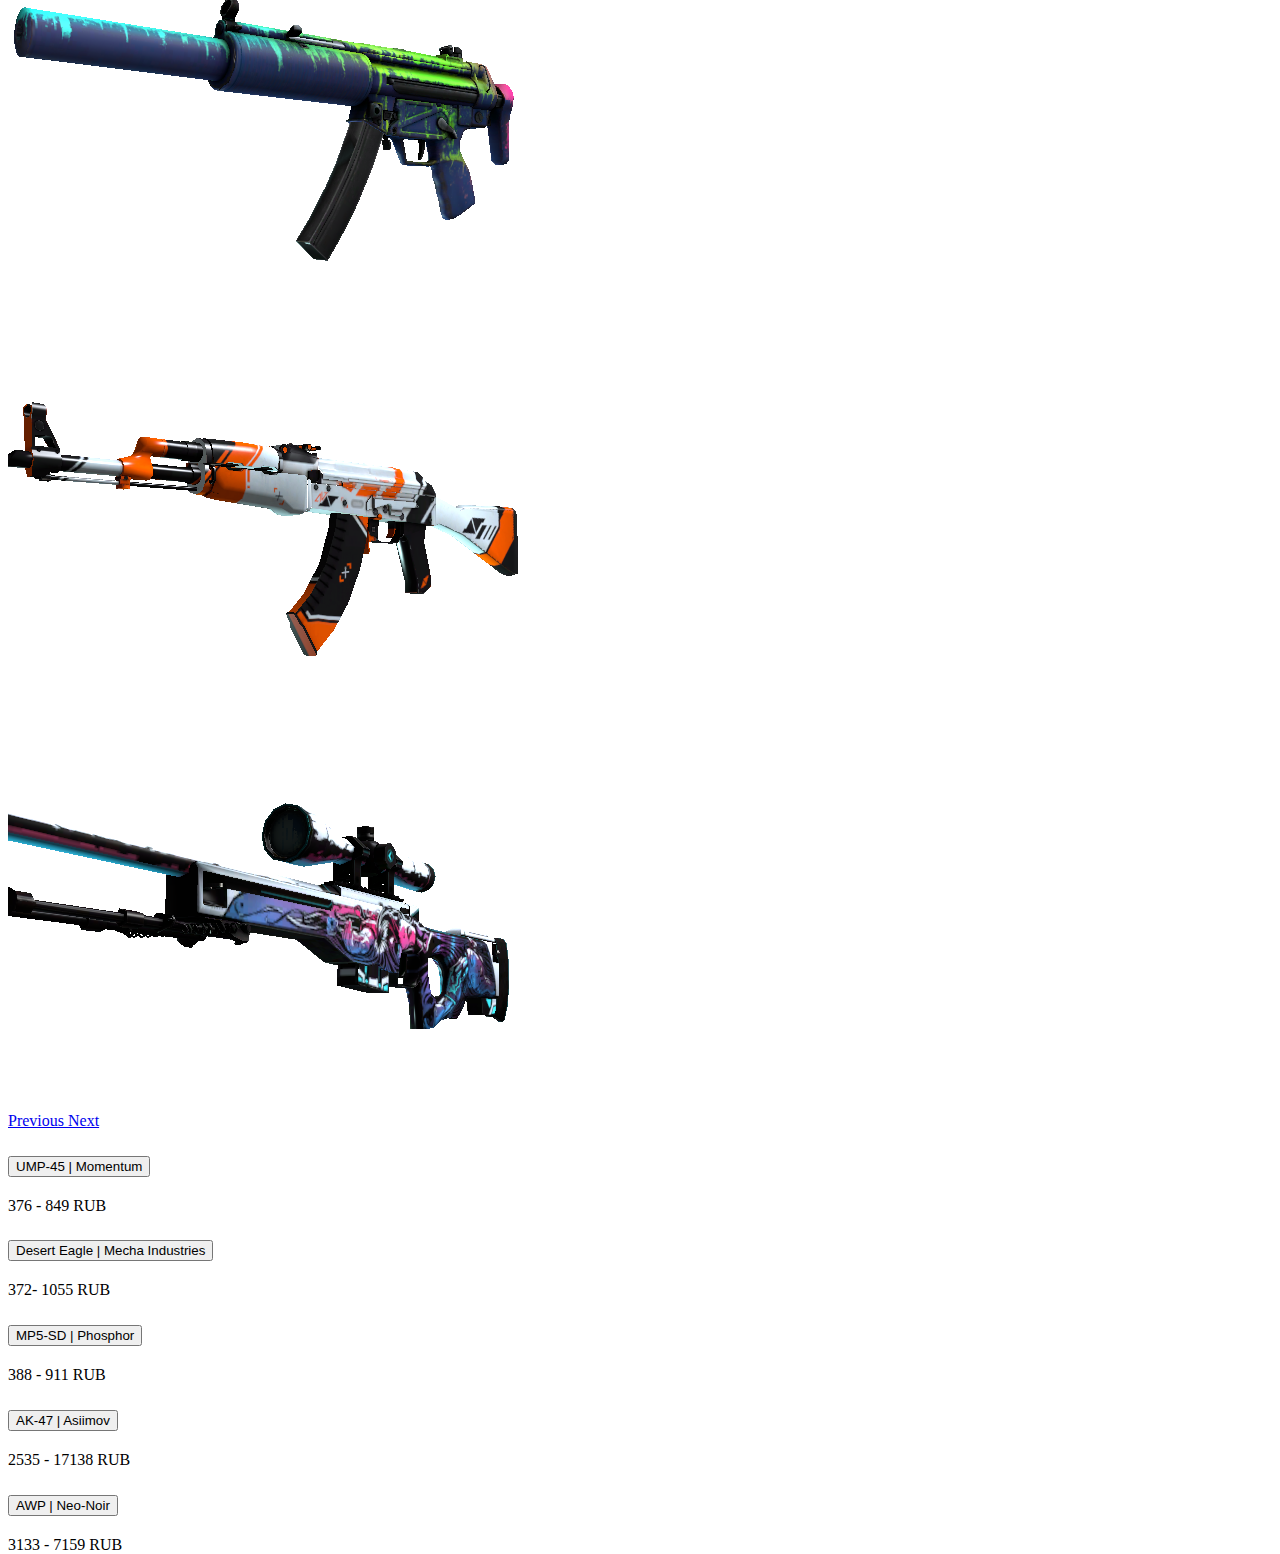
<file: dangerzone.html>
<!doctype html>
<html lang="en">
  <head>
    <!-- Required meta tags -->
    <meta charset="utf-8">
    <meta name="viewport" content="width=device-width, initial-scale=1, shrink-to-fit=no">

    <!-- Bootstrap CSS -->
    <link rel="stylesheet" href="https://stackpath.bootstrapcdn.com/bootstrap/4.2.1/css/bootstrap.min.css" integrity="sha384-GJzZqFGwb1QTTN6wy59ffF1BuGJpLSa9DkKMp0DgiMDm4iYMj70gZWKYbI706tWS" crossorigin="anonymous">
    <link rel="SHORTCUT ICON" type="image/x-icon" href="favicon.ico">
    <title>Danger Zone</title>
  </head>
  <body>
     <div class="bg-dark text-decoration-none fixed-top">
      <div class="row">
        <div class="col-2">
          <a href="index.html">
            <img src="logo.png" class="w-100">
          </a>
        </div>
        <div class="col-2 mt-3">
          <a href="matchmaking.html">MATCH MAKING</a>
        </div>
        <div class="col-2 mt-3">
          <a href="dangerzone.html">DANGER ZONE</a>
        </div>
        <div class="col-2 mt-3">
          <a href="https://www.faceit.com/ru">FACEIT</a>
        </div>
        <div class="col-2 mt-3">
          <a href="wingman.html">WINGMAN</a>
        </div>
        <div class="col-2 mt-3">
          <a href="https://store.steampowered.com/app/730/CounterStrike_Global_Offensive/">PLAY</a>
        </div>
      </div>
    </div>
  <div style="background-image: url('dangerzone.jpg'); background-size: 100% 100%">
    <div class="col-8 mx-auto pt-5" style="height: 1000px; background-image: url('fffon.png');">
      <img src="danger.jpg" class="w-100">
        <div class="row">
          <div class="col-3">
            <div id="carouselExampleIndicators" class="carousel slide" data-ride="carousel">
              <div class="carousel-inner">
                <div class="carousel-item active pt-4">
                  <img src="1.png" class="d-block w-100 btn-outline-primary btn-dark" alt="..." type="button">
                </div>
                <div class="carousel-item pt-4">
                  <img src="2.png" class="d-block w-100 btn-outline-primary btn-dark" alt="..." type="button">
                </div>
                <div class="carousel-item pt-4">
                  <img src="3.png" class="d-block w-100 btn-outline-primary btn-dark" alt="..." type="button">
                </div>
                <div class="carousel-item pt-4">
                  <img src="4.png" class="d-block w-100 btn-outline-primary btn-dark" alt="..." type="button">
                </div>
              </div>
            <a class="carousel-control-prev" href="#carouselExampleIndicators" role="button" data-slide="prev">
              <span class="carousel-control-prev-icon" aria-hidden="true"></span>
              <span class="sr-only">Previous</span>
            </a>
            <a class="carousel-control-next" href="#carouselExampleIndicators" role="button" data-slide="next">
              <span class="carousel-control-next-icon" aria-hidden="true"></span>
              <span class="sr-only">Next</span>
            </a>
          </div>
<div class="accordion" id="accordionExample">
    <div class="bg-dark" id="headingOne">
      <h2 class="mb-0">
        <button class="btn btn-link collapsed" type="button" data-toggle="collapse" data-target="#collapseOne" aria-expanded="true" aria-controls="collapseOne">
          MP9 | Modest Threat
        </button>
      </h2>
    </div>

    <div id="collapseOne" class="collapse" aria-labelledby="headingOne" data-parent="#accordionExample">
      <div class="card-body text-light">
        5 - 15 RUB
      </div>
    </div>
    <div class="bg-dark" id="headingTwo">
      <h2 class="mb-0">
        <button class="btn btn-link collapsed text-left" type="button" data-toggle="collapse" data-target="#collapseTwo" aria-expanded="false" aria-controls="collapseTwo">
      Glock-18 | Oxide Blaze
        </button>
      </h2>
    </div>
    <div id="collapseTwo" class="collapse" aria-labelledby="headingTwo" data-parent="#accordionExample">
      <div class="card-body text-light">
        9 - 50 RUB
      </div>
    </div>
    <div class="bg-dark" id="headingThree">
      <h2 class="mb-0">
        <button class="btn btn-link collapsed" type="button" data-toggle="collapse" data-target="#collapseThree" aria-expanded="false" aria-controls="collapseThree">
          Nova | Wood Fired
        </button>
      </h2>
    </div>
    <div id="collapseThree" class="collapse" aria-labelledby="headingThree" data-parent="#accordionExample">
      <div class="card-body text-light">
        7 - 12 RUB
      </div>
    </div>
    <div class="bg-dark" id="headingFour">
      <h2 class="mb-0">
        <button class="btn btn-link collapsed" type="button" data-toggle="collapse" data-target="#collapseFour" aria-expanded="false" aria-controls="collapse">
          M4A4 | Magnesium
        </button>
      </h2>
    </div>
    <div id="collapseFour" class="collapse" aria-labelledby="headingThree" data-parent="#accordionExample">
      <div class="card-body text-light">
        24 - 256 RUB
      </div>
    </div>
</div>
          </div>
            <div class="col-3">
                <div id="carouselExampleIndicators2" class="carousel slide" data-ride="carousel">
                <ol class="carousel-indicators">
                </ol>
                <div class="carousel-inner">
                  <div class="carousel-item active pt-4">
                    <img src="5.png" class="d-block w-100 btn-outline-primary btn-dark" alt="..." type="button">
                  </div>
                  <div class="carousel-item pt-4">
                    <img src="6.png" class="d-block w-100 btn-outline-primary btn-dark" alt="..." type="button">
                  </div>
                  <div class="carousel-item pt-4">
                    <img src="7.png" class="d-block w-100 btn-outline-primary btn-dark" alt="..." type="button">
                  </div>
                  <div class="carousel-item pt-4">
                    <img src="8.png" class="d-block w-100 btn-outline-primary btn-dark" alt="..." type="button">
                  </div>
                </div>
                <a class="carousel-control-prev" href="#carouselExampleIndicators2" role="button" data-slide="prev">
                  <span class="carousel-control-prev-icon" aria-hidden="true"></span>
                  <span class="sr-only">Previous</span>
                </a>
                <a class="carousel-control-next" href="#carouselExampleIndicators2" role="button" data-slide="next">
                  <span class="carousel-control-next-icon" aria-hidden="true"></span>
                  <span class="sr-only">Next</span>
                </a>
            </div>
<div class="accordion" id="accordionExample">
    <div class="bg-dark" id="headingOne">
      <h2 class="mb-0">
        <button class="btn btn-link collapsed text-left" type="button" data-toggle="collapse" data-target="#collapse1" aria-expanded="true" aria-controls="collapse1">
          Sawed-Off | Black Sand
        </button>
      </h2>
    </div>

    <div id="collapse1" class="collapse" aria-labelledby="headingOne" data-parent="#accordionExample">
      <div class="card-body text-light">
        7 - 14 RUB
      </div>
    </div>
    <div class="bg-dark" id="headingTwo">
      <h2 class="mb-0">
        <button class="btn btn-link collapsed text-left" type="button" data-toggle="collapse" data-target="#collapse2" aria-expanded="false" aria-controls="collapse2">
      SG 553 | Danger Close
        </button>
      </h2>
    </div>
    <div id="collapse2" class="collapse" aria-labelledby="headingTwo" data-parent="#accordionExample">
      <div class="card-body text-light">
        7 - 28 RUB
      </div>
    </div>
    <div class="bg-dark" id="headingThree">
      <h2 class="mb-0">
        <button class="btn btn-link collapsed" type="button" data-toggle="collapse" data-target="#collapse3" aria-expanded="false" aria-controls="collapse3">
         Tec-9 | Fubar
        </button>
      </h2>
    </div>
    <div id="collapse3" class="collapse" aria-labelledby="headingThree" data-parent="#accordionExample">
      <div class="card-body text-light">
        7 - 77 RUB
      </div>
    </div>
    <div class="bg-dark" id="headingFour">
      <h2 class="mb-0">
        <button class="btn btn-link collapsed" type="button" data-toggle="collapse" data-target="#collapse4" aria-expanded="false" aria-controls="collapse4">
          G3SG1 | Scavenger
        </button>
      </h2>
    </div>
    <div id="collapse4" class="collapse" aria-labelledby="headingThree" data-parent="#accordionExample">
      <div class="card-body text-light">
        37 - 94 RUB
      </div>
    </div>
</div>
          </div>
          <div class="col-3">
            
            <div id="carouselExampleIndicators3" class="carousel slide" data-ride="carousel">
            <ol class="carousel-indicators">
            </ol>
            <div class="carousel-inner">
              <div class="carousel-item active pt-4">
                <img src="9.png" class="d-block w-100 btn-outline-primary btn-dark" alt="..." type="button">
              </div>
              <div class="carousel-item pt-4">
                <img src="10.png" class="d-block w-100 btn-outline-primary btn-dark" alt="..." type="button">
              </div>
              <div class="carousel-item pt-4">
                <img src="11.png" class="d-block w-100 btn-outline-primary btn-dark" alt="..." type="button">
              </div>
              <div class="carousel-item pt-4">
                <img src="12.png" class="d-block w-100 btn-outline-primary btn-dark" alt="..." type="button">
              </div>
            </div>
            <a class="carousel-control-prev" href="#carouselExampleIndicators3" role="button" data-slide="prev">
              <span class="carousel-control-prev-icon" aria-hidden="true"></span>
              <span class="sr-only">Previous</span>
            </a>
            <a class="carousel-control-next" href="#carouselExampleIndicators3" role="button" data-slide="next">
              <span class="carousel-control-next-icon" aria-hidden="true"></span>
              <span class="sr-only">Next</span>
            </a>
            </div>
<div class="accordion" id="accordionExample">
    <div class="bg-dark" id="headingOne">
      <h2 class="mb-0">
        <button class="btn btn-link collapsed text-left" type="button" data-toggle="collapse" data-target="#collapseFirst" aria-expanded="true" aria-controls="collapseFirst">
          Galil AR | Signal
        </button>
      </h2>
    </div>

    <div id="collapseFirst" class="collapse" aria-labelledby="headingOne" data-parent="#accordionExample">
      <div class="card-body text-light">
        46 - 92 RUB
      </div>
    </div>
    <div class="bg-dark" id="headingTwo">
      <h2 class="mb-0">
        <button class="btn btn-link collapsed text-left" type="button" data-toggle="collapse" data-target="#collapseSecond" aria-expanded="false" aria-controls="collapseSecond">
      MAC-10 | Pipe Down
        </button>
      </h2>
    </div>
    <div id="collapseSecond" class="collapse" aria-labelledby="headingTwo" data-parent="#accordionExample">
      <div class="card-body text-light">
        39 - 122 RUB
      </div>
    </div>
    <div class="bg-dark" id="headingThree">
      <h2 class="mb-0">
        <button class="btn btn-link collapsed" type="button" data-toggle="collapse" data-target="#collapseThird" aria-expanded="false" aria-controls="collapseThird">
         P250 | Nevermore
        </button>
      </h2>
    </div>
    <div id="collapseThird" class="collapse" aria-labelledby="headingThree" data-parent="#accordionExample">
      <div class="card-body text-light">
      48 - 101 RUB
      </div>
    </div>
    <div class="bg-dark" id="headingFour">
      <h2 class="mb-0">
        <button class="btn btn-link collapsed" type="button" data-toggle="collapse" data-target="#collapseFourth" aria-expanded="false" aria-controls="collapseFourth">
          USP-S | Flashback
        </button>
      </h2>
    </div>
    <div id="collapseFourth" class="collapse" aria-labelledby="headingThree" data-parent="#accordionExample">
      <div class="card-body text-light">
        91 - 139 RUB
      </div>
    </div>
</div>
          </div>
          <div class="col-3">
            
            <div id="carouselExampleIndicators4" class="carousel slide" data-ride="carousel">
            <ol class="carousel-indicators">
            </ol>
            <div class="carousel-inner">
              <div class="carousel-item active pt-4">
                <img src="13.png" class="d-block w-100 btn-outline-primary btn-dark" alt="..." type="button">
              </div>
              <div class="carousel-item pt-4">
                <img src="14.png" class="d-block w-100 btn-outline-primary btn-dark" alt="..." type="button">
              </div>
              <div class="carousel-item pt-4">
                <img src="15.png" class="d-block w-100 btn-outline-primary btn-dark" alt="..." type="button">
              </div>
              <div class="carousel-item pt-4">
                <img src="16.png" class="d-block w-100 btn-outline-primary btn-dark" alt="..." type="button">
              </div>
              <div class="carousel-item pt-4">
                <img src="17.png" class="d-block w-100 btn-outline-primary btn-dark" alt="..." type="button">
              </div>
            </div>
            <a class="carousel-control-prev" href="#carouselExampleIndicators4" role="button" data-slide="prev">
              <span class="carousel-control-prev-icon" aria-hidden="true"></span>
              <span class="sr-only">Previous</span>
            </a>
            <a class="carousel-control-next" href="#carouselExampleIndicators4" role="button" data-slide="next">
              <span class="carousel-control-next-icon" aria-hidden="true"></span>
              <span class="sr-only">Next</span>
            </a>
            </div>
<div class="accordion" id="accordionExample">
    <div class="bg-dark" id="headingOne">
      <h2 class="mb-0">
        <button class="btn btn-link collapsed text-left" type="button" data-toggle="collapse" data-target="#collapseO" aria-expanded="true" aria-controls="collapseO">
          UMP-45 | Momentum
        </button>
      </h2>
    </div>

    <div id="collapseO" class="collapse" aria-labelledby="headingOne" data-parent="#accordionExample">
      <div class="card-body text-light">
        376 - 849 RUB
      </div>
    </div>
    <div class="bg-dark" id="headingTwo">
      <h2 class="mb-0">
        <button class="btn btn-link collapsed text-left" type="button" data-toggle="collapse" data-target="#collapseT" aria-expanded="false" aria-controls="collapseT">
      Desert Eagle | Mecha Industries
        </button>
      </h2>
    </div>
    <div id="collapseT" class="collapse" aria-labelledby="headingTwo" data-parent="#accordionExample">
      <div class="card-body text-light">
        372- 1055 RUB
      </div>
    </div>
    <div class="bg-dark" id="headingThree">
      <h2 class="mb-0">
        <button class="btn btn-link collapsed" type="button" data-toggle="collapse" data-target="#collapseTh" aria-expanded="false" aria-controls="collapseTh">
         MP5-SD | Phosphor
        </button>
      </h2>
    </div>
    <div id="collapseTh" class="collapse" aria-labelledby="headingThree" data-parent="#accordionExample">
      <div class="card-body text-light">
        388 - 911 RUB
      </div>
    </div>
    <div class="bg-dark" id="headingFour">
      <h2 class="mb-0">
        <button class="btn btn-link collapsed" type="button" data-toggle="collapse" data-target="#collapseF" aria-expanded="false" aria-controls="collapseF">
          AK-47 | Asiimov
        </button>
      </h2>
    </div>
    <div id="collapseF" class="collapse" aria-labelledby="headingThree" data-parent="#accordionExample">
      <div class="card-body text-light">
        2535 - 17138 RUB
      </div>
    </div>
    <div class="bg-dark" id="headingFifth">
      <h2 class="mb-0">
        <button class="btn btn-link collapsed" type="button" data-toggle="collapse" data-target="#collapseFight" aria-expanded="false" aria-controls="collapseFight">
          AWP | Neo-Noir
        </button>
      </h2>
    </div>
    <div id="collapseFight" class="collapse" aria-labelledby="headingThree" data-parent="#accordionExample">
      <div class="card-body text-light">
        3133 - 7159 RUB
      </div>
    </div>
</div>
          </div>
        </div>
    </div>
  </div>
   <div class="col-12 bg-dark" style="height: 50px;">
    <div class="row">
       <div class="col-2 ml-5"></div>
        <div class="col-0 ml-5"></div>
       <div class="col-2 ml-5">
        <img src="footer_source.png" class="mt-2 w-50">
       </div>
       <div class="col-2">
        <img src="footer_valve.png" class="mt-2 w-50">
       </div>
       <div class="col-2">
        <img src="footer_steam.png" class="mt-2 w-50">
       </div>
       <div class="col-2"></div>
    </div>
  </div>
</div>
    <!-- Optional JavaScript -->
    <!-- jQuery first, then Popper.js, then Bootstrap JS -->
    <script src="https://code.jquery.com/jquery-3.3.1.slim.min.js" integrity="sha384-q8i/X+965DzO0rT7abK41JStQIAqVgRVzpbzo5smXKp4YfRvH+8abtTE1Pi6jizo" crossorigin="anonymous"></script>
    <script src="https://cdnjs.cloudflare.com/ajax/libs/popper.js/1.14.6/umd/popper.min.js" integrity="sha384-wHAiFfRlMFy6i5SRaxvfOCifBUQy1xHdJ/yoi7FRNXMRBu5WHdZYu1hA6ZOblgut" crossorigin="anonymous"></script>
    <script src="https://stackpath.bootstrapcdn.com/bootstrap/4.2.1/js/bootstrap.min.js" integrity="sha384-B0UglyR+jN6CkvvICOB2joaf5I4l3gm9GU6Hc1og6Ls7i6U/mkkaduKaBhlAXv9k" crossorigin="anonymous"></script>
  </body>
</html>
</file>
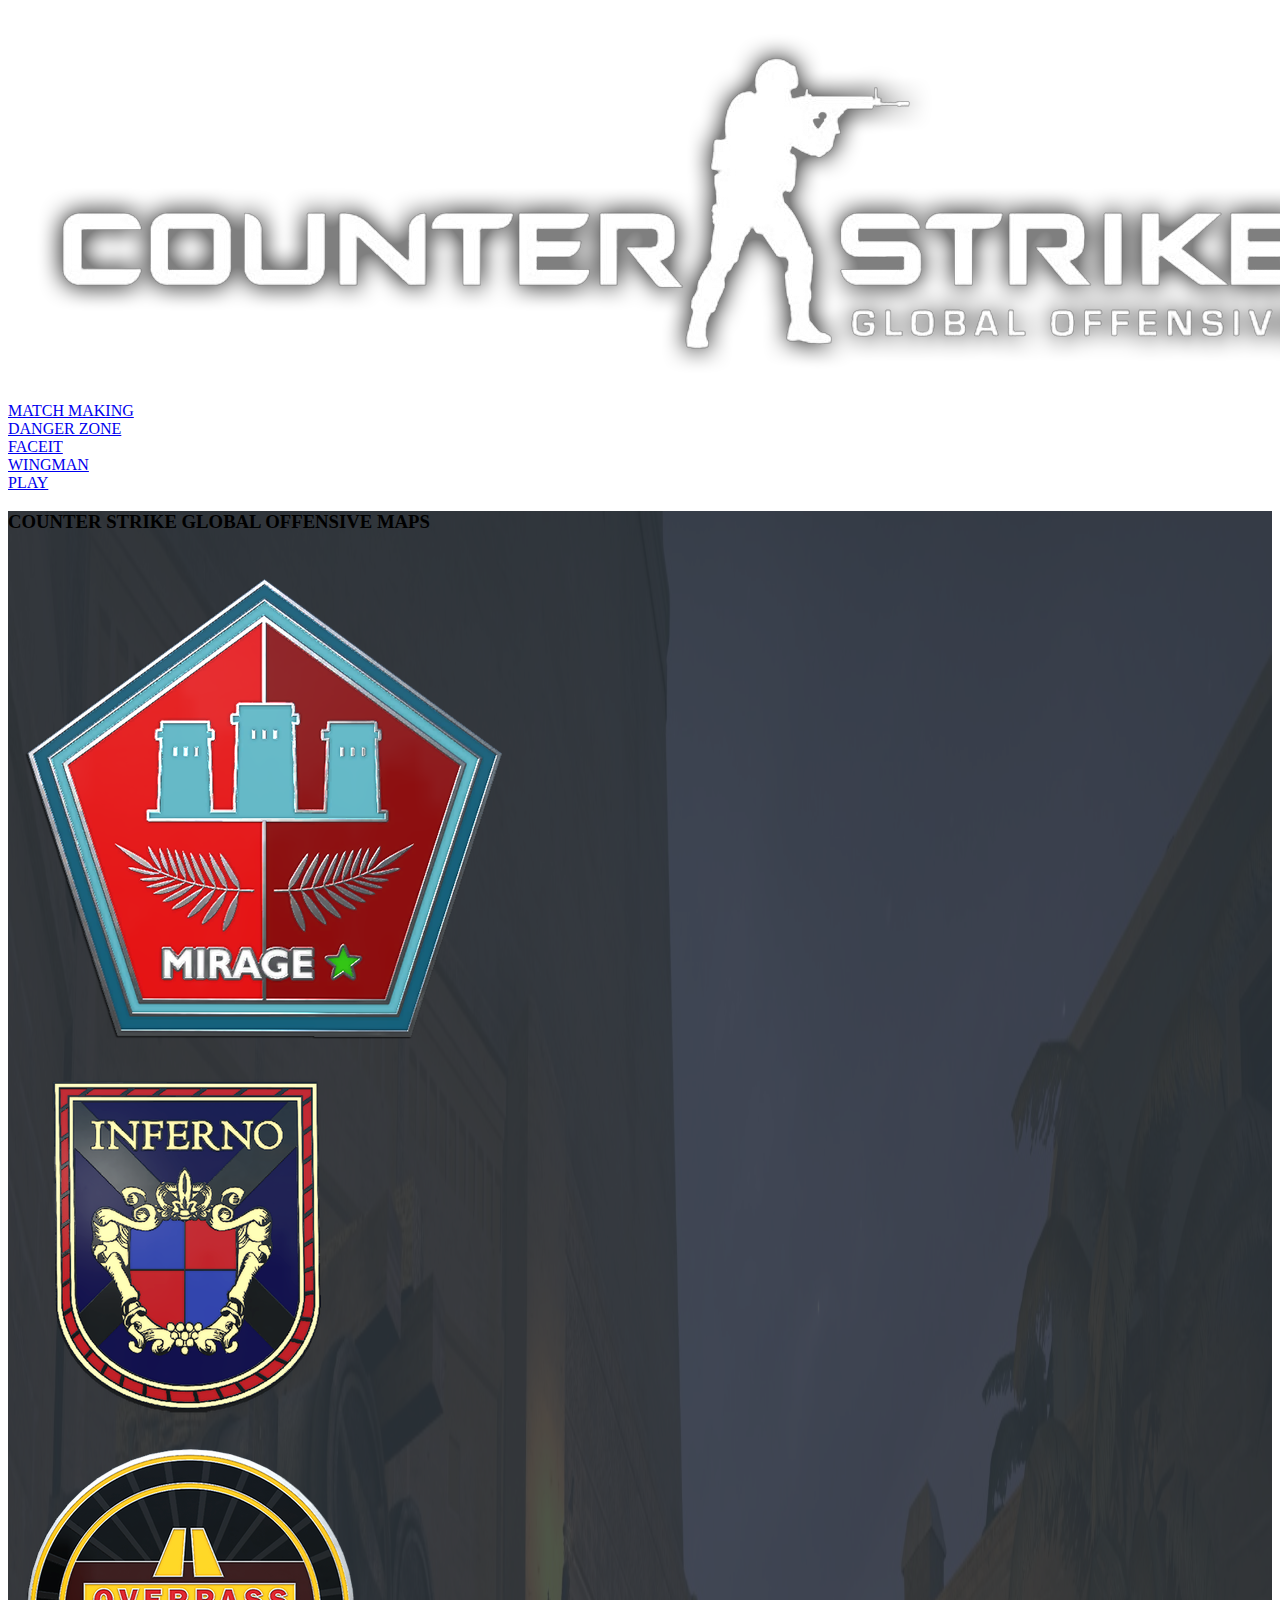
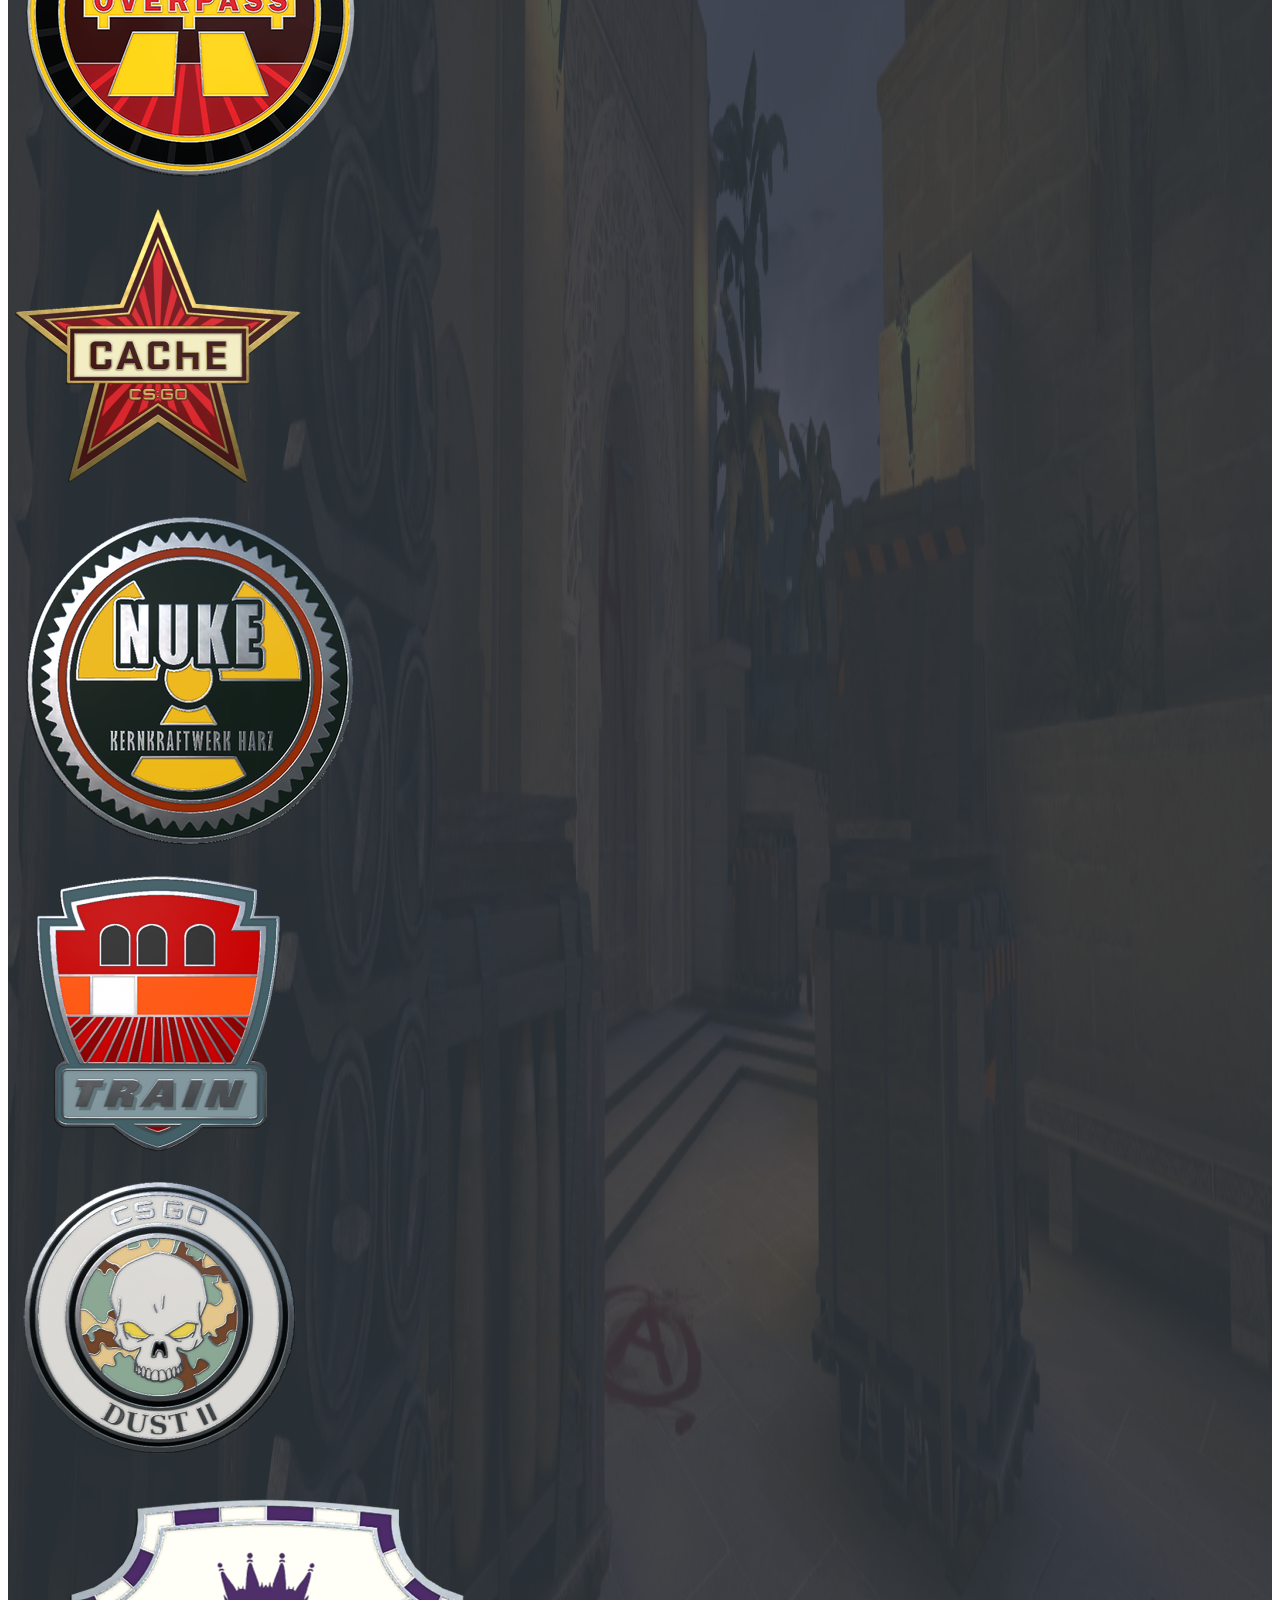
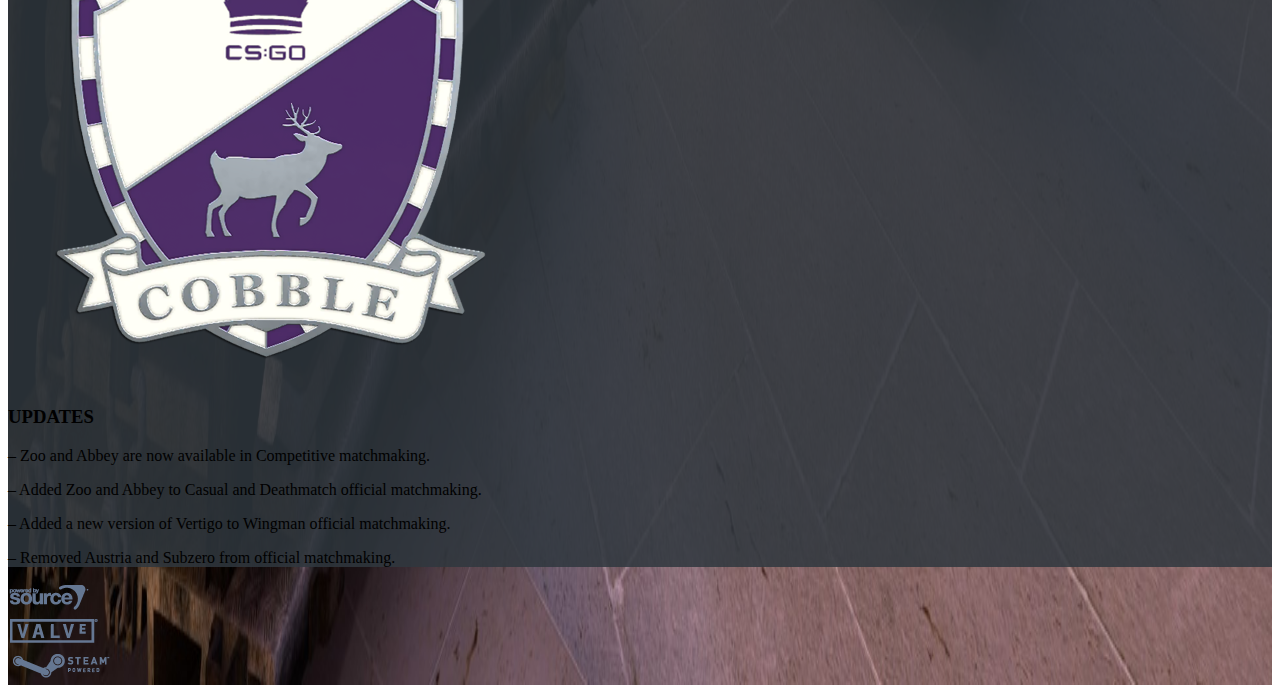
<file: matchmaking.html>
<!doctype html>
<html lang="en">
  <head>
    <!-- Required meta tags -->
    <meta charset="utf-8">
    <meta name="viewport" content="width=device-width, initial-scale=1, shrink-to-fit=no">

    <!-- Bootstrap CSS -->
    <link rel="stylesheet" href="https://stackpath.bootstrapcdn.com/bootstrap/4.2.1/css/bootstrap.min.css" integrity="sha384-GJzZqFGwb1QTTN6wy59ffF1BuGJpLSa9DkKMp0DgiMDm4iYMj70gZWKYbI706tWS" crossorigin="anonymous">
    <link rel="SHORTCUT ICON" type="image/x-icon" href="favicon.ico">
    <title>Match Making</title>
  </head>
  <body>
    <div class="bg-dark text-decoration-none fixed-top">
      <div class="row">
        <div class="col-2">
           <a href="index.html">
            <img src="logo.png" class="w-100">
          </a>
        </div>
        <div class="col-2 mt-3">
          <a href="matchmaking.html">MATCH MAKING</a>
        </div>
        <div class="col-2 mt-3">
          <a href="dangerzone.html">DANGER ZONE</a>
        </div>
        <div class="col-2 mt-3">
          <a href="https://www.faceit.com/ru">FACEIT</a>
        </div>
        <div class="col-2 mt-3">
          <a href="wingman.html">WINGMAN</a>
        </div>
        <div class="col-2 mt-3">
          <a href="https://store.steampowered.com/app/730/CounterStrike_Global_Offensive/">PLAY</a>
        </div>
      </div>
    </div>
  <div style="background-image: url('foon.jpg'); background-size: 100% 100%">
    <div class="col-8 mx-auto mt-5" style=" background-image: url(fffon.png);">
      <h3 class="text-center pt-3">COUNTER STRIKE GLOBAL OFFENSIVE MAPS</h3>
      <div class="col-12 pt-2">
        <div class="row">
        <div class="col-3 pt-2">
          <a href="https://counterstrike.fandom.com/ru/wiki/Mirage">
            <img src="mirage.png" type="button" class="w-100 btn-outline-primary btn-dark">
          </a>
        </div>
        <div class="col-3 pt-2">
          <a href="https://counterstrike.fandom.com/ru/wiki/Inferno_(CS:GO)">
            <img src="inferno.png" type="button" class="w-100 btn-outline-primary btn-dark">
          </a>
        </div>
        <div class="col-3 pt-2">
          <a href="https://counterstrike.fandom.com/ru/wiki/Overpass">
            <img src="overpass.png" type="button" class="w-100 btn-outline-primary btn-dark">
          </a>
        </div>
        <div class="col-3 pt-2">
          <a href="https://counterstrike.fandom.com/ru/wiki/Cache">
            <img src="cache.png" type="button" class="w-100 btn-outline-primary btn-dark">
          </a>
        </div>
      </div>
        <div class="row">
          <div class="col-3 pt-3">
            <a href="https://counterstrike.fandom.com/ru/wiki/Nuke_(CS:GO)">
              <img src="nuke.png" type="button" class="w-100 btn-outline-primary btn-dark">
            </a>
          </div>
          <div class="col-3 pt-3">
            <a href="https://counterstrike.fandom.com/ru/wiki/Train_(CS:GO)">
              <img src="train.png" type="button" class="w-100 btn-outline-primary btn-dark">
            </a>
          </div>
          <div class="col-3 pt-3">
            <a href="https://counterstrike.fandom.com/ru/wiki/Dust_II_(CS:GO)">
              <img src="dust2.png" type="button" class="w-100 btn-outline-primary btn-dark">
            </a>
          </div>
          <div class="col-3 pt-3">
            <a href="https://counterstrike.fandom.com/ru/wiki/Cobblestone">
              <img src="cobblestone.png" type="button" class="w-100 btn-outline-primary btn-dark">
            </a>
          </div>
        </div>
        <div class="row">
          <div class="col-3">
            <h3 class="text-light">UPDATES</h3>
            <p class="text-secondary">
              – Zoo and Abbey are now available in Competitive matchmaking.
            </p>
          </div>
        <div class="col-6 px-auto pt-4">
            <p></p>
            <p class="text-secondary">
              – Added Zoo and Abbey to Casual and Deathmatch official matchmaking.
            </p>
          <div class="mt-0">
            <p class="text-secondary">
              – Added a new version of Vertigo to Wingman official matchmaking.
            </p>
          </div>
        </div>
          <div class="col-3 pt-4">
            <p></p>
            <p class="text-secondary">
              – Removed Austria and Subzero from official matchmaking.
            </p>
          </div>
        </div>
      </div>
    </div>
  <div class="col-12 bg-dark">
    <div class="row">
       <div class="col-2 ml-5"></div>
        <div class="col-0 ml-5"></div>
       <div class="col-2 ml-5">
        <img src="footer_source.png" class="mt-2 w-50">
       </div>
       <div class="col-2">
        <img src="footer_valve.png" class="mt-2 w-50">
       </div>
       <div class="col-2">
        <img src="footer_steam.png" class="mt-2 w-50">
       </div>
       <div class="col-2"></div>
    </div>
  </div>
</div>
    <!-- Optional JavaScript -->
    <!-- jQuery first, then Popper.js, then Bootstrap JS -->
    <script src="https://code.jquery.com/jquery-3.3.1.slim.min.js" integrity="sha384-q8i/X+965DzO0rT7abK41JStQIAqVgRVzpbzo5smXKp4YfRvH+8abtTE1Pi6jizo" crossorigin="anonymous"></script>
    <script src="https://cdnjs.cloudflare.com/ajax/libs/popper.js/1.14.6/umd/popper.min.js" integrity="sha384-wHAiFfRlMFy6i5SRaxvfOCifBUQy1xHdJ/yoi7FRNXMRBu5WHdZYu1hA6ZOblgut" crossorigin="anonymous"></script>
    <script src="https://stackpath.bootstrapcdn.com/bootstrap/4.2.1/js/bootstrap.min.js" integrity="sha384-B0UglyR+jN6CkvvICOB2joaf5I4l3gm9GU6Hc1og6Ls7i6U/mkkaduKaBhlAXv9k" crossorigin="anonymous"></script>
  </body>
</html>
</file>
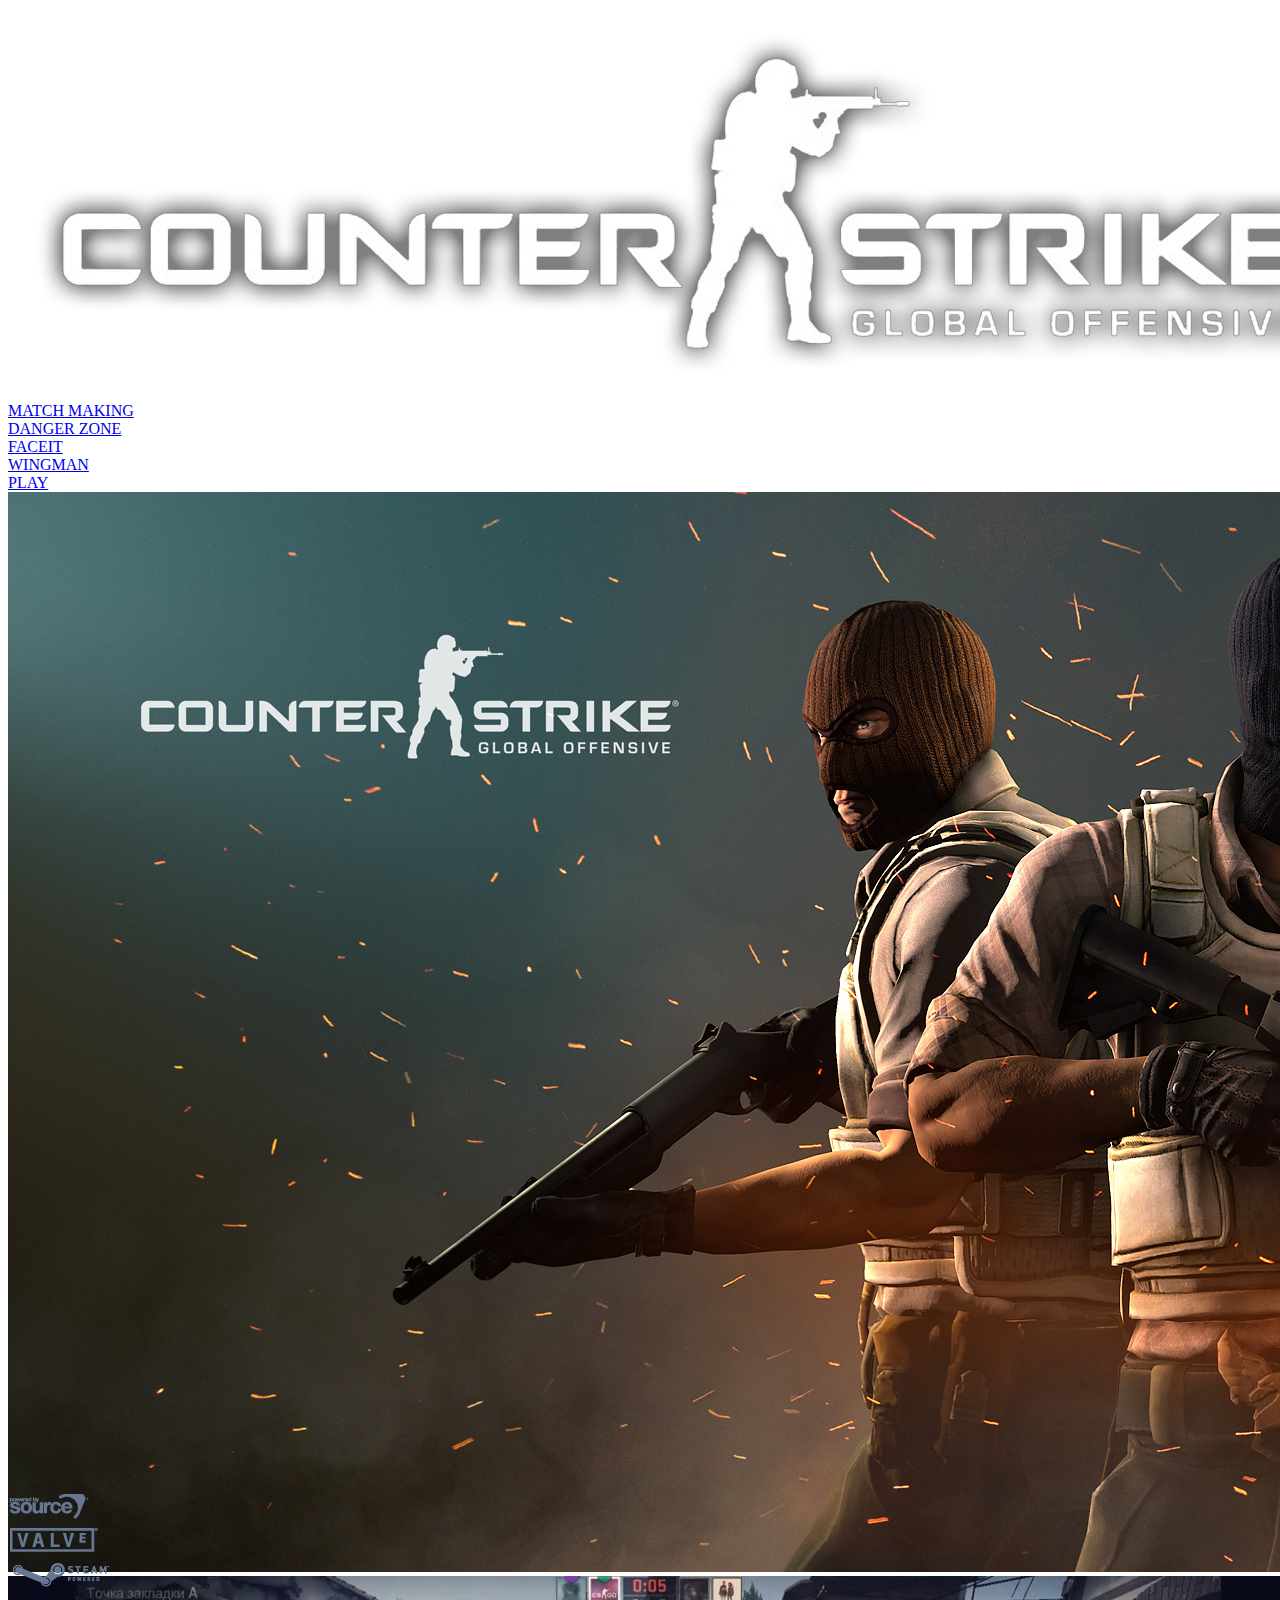
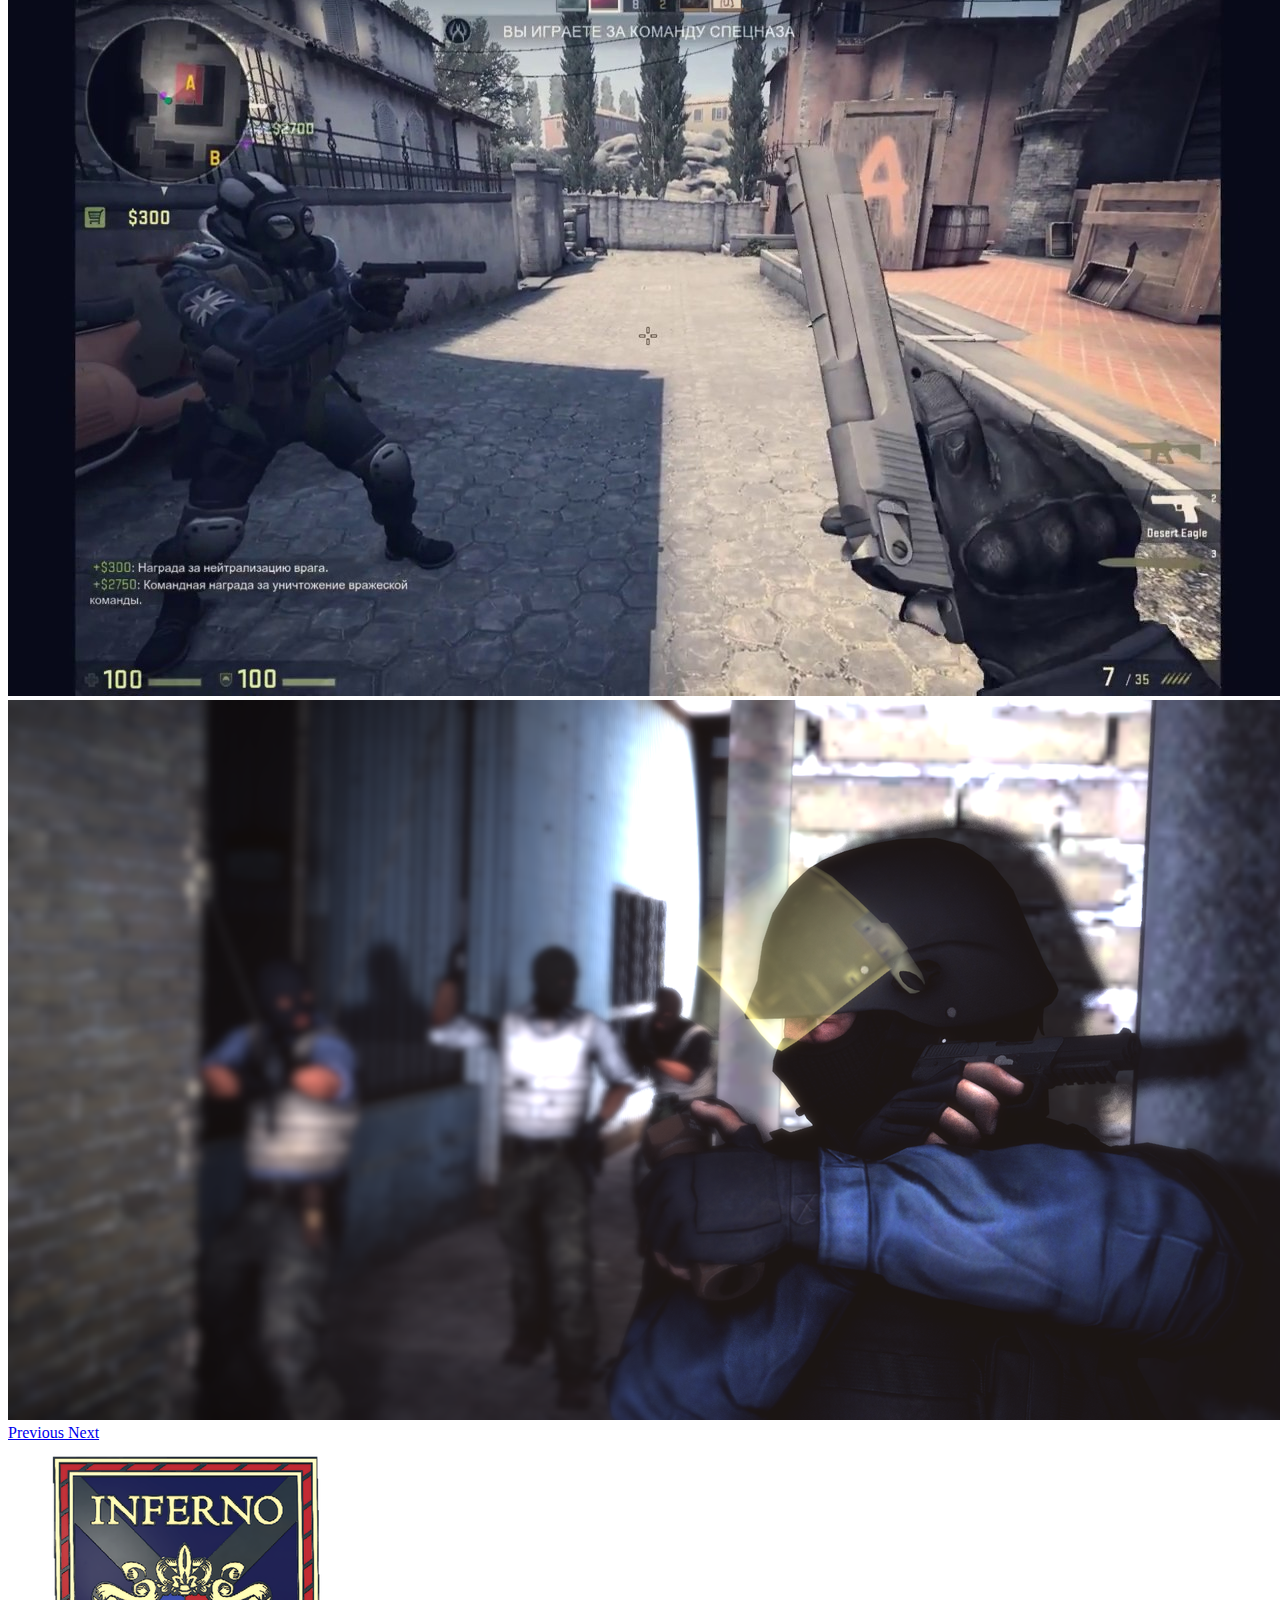
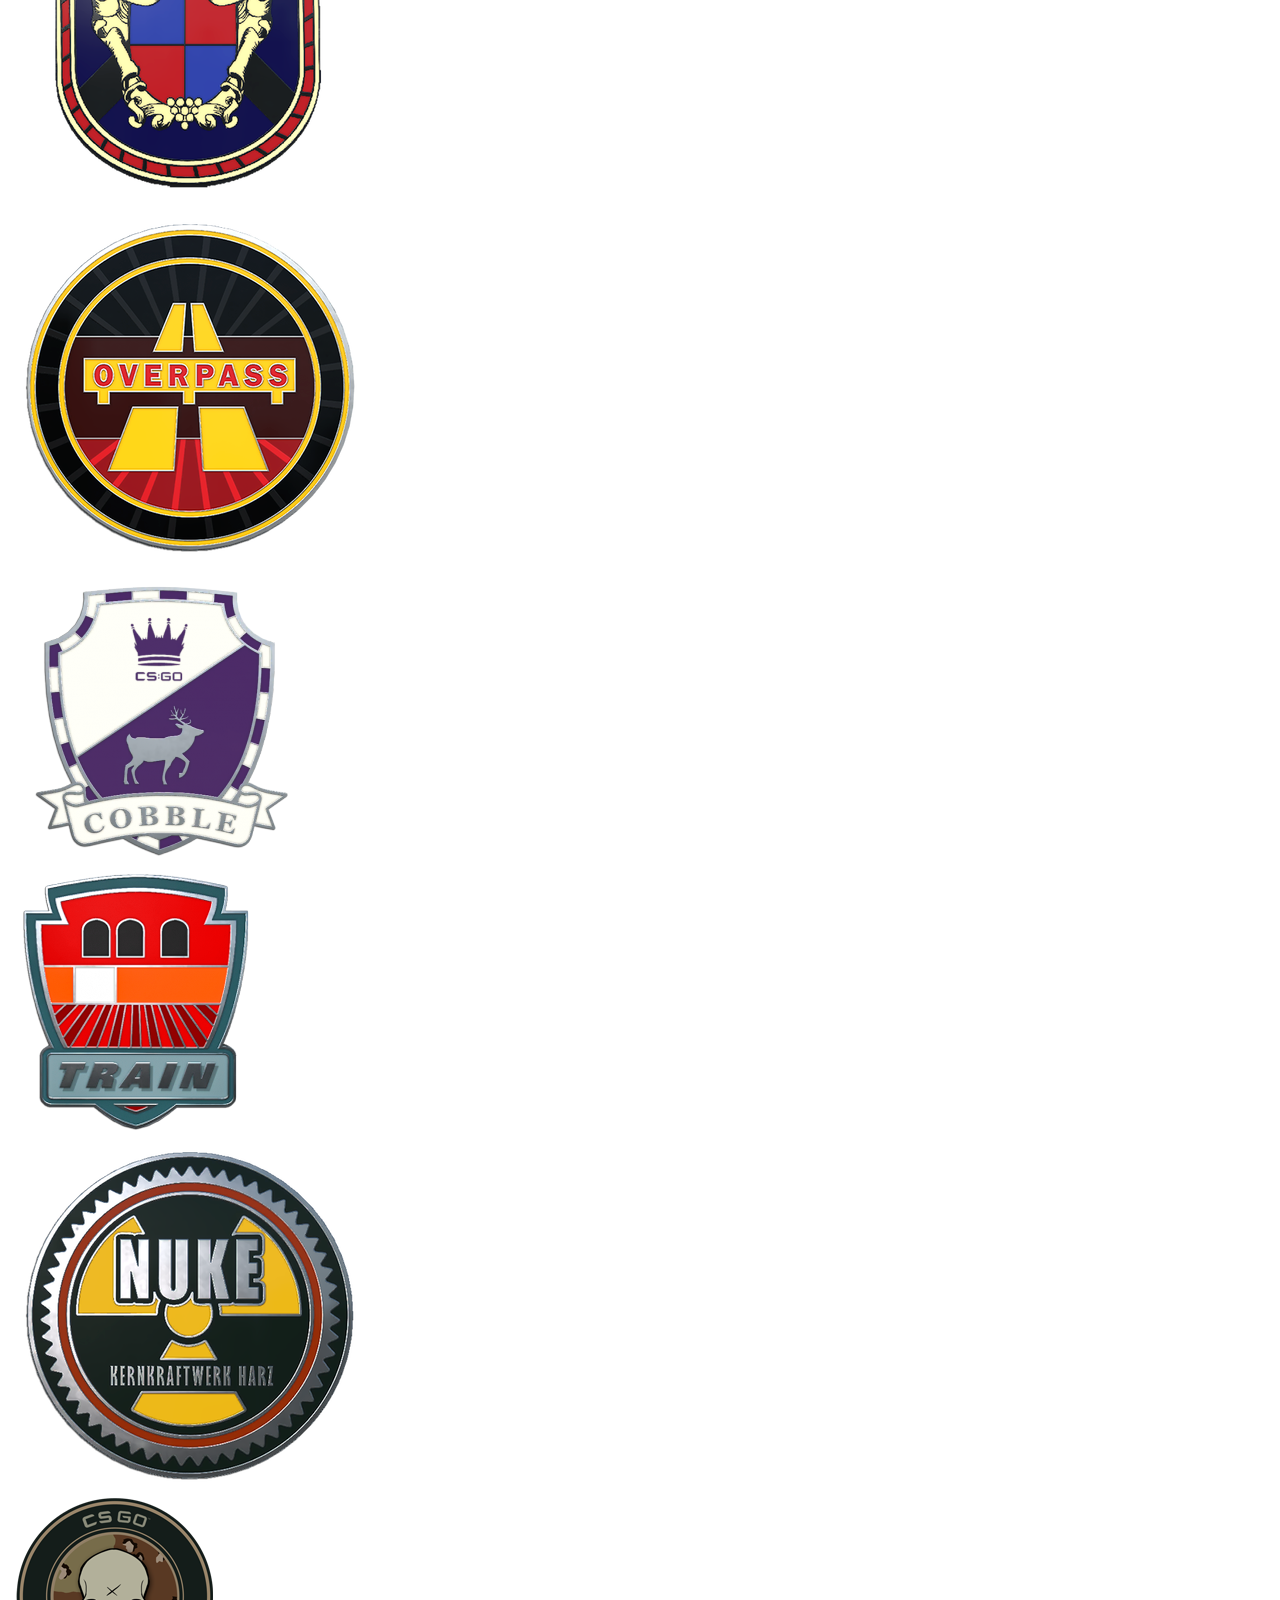
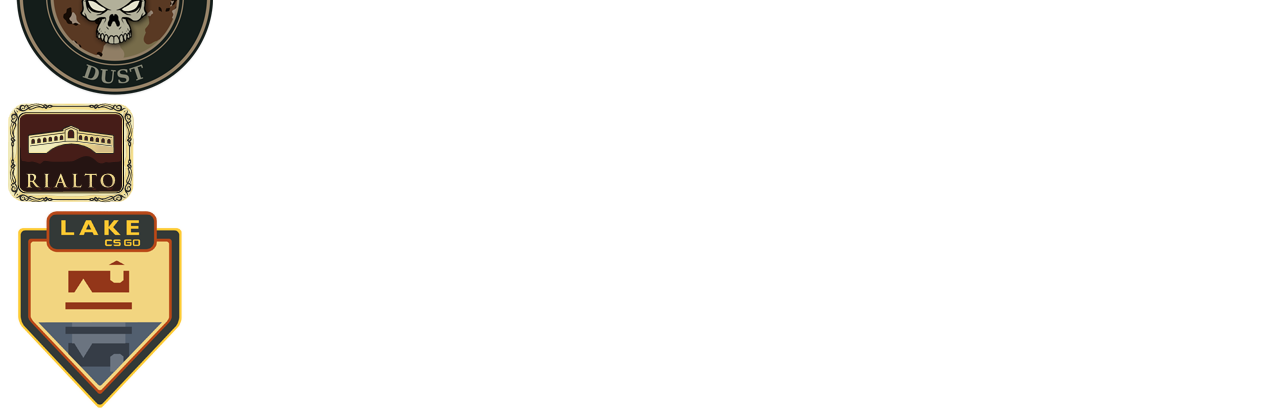
<file: wingman.html>
<!doctype html>
<html lang="en">
  <head>
    <!-- Required meta tags -->
    <meta charset="utf-8">
    <meta name="viewport" content="width=device-width, initial-scale=1, shrink-to-fit=no">

    <!-- Bootstrap CSS -->
    <link rel="stylesheet" href="https://stackpath.bootstrapcdn.com/bootstrap/4.2.1/css/bootstrap.min.css" integrity="sha384-GJzZqFGwb1QTTN6wy59ffF1BuGJpLSa9DkKMp0DgiMDm4iYMj70gZWKYbI706tWS" crossorigin="anonymous">
    <link rel="SHORTCUT ICON" type="image/x-icon" href="favicon.ico">
    <title>Wingman</title>
  </head>
  <body>
    <div class="bg-dark text-decoration-none fixed-top">
      <div class="row">
        <div class="col-2">
          <a href="index.html">
            <img src="logo.png" class="w-100">
          </a>
        </div>
        <div class="col-2 mt-3">
          <a href="matchmaking.html">MATCH MAKING</a>
        </div>
        <div class="col-2 mt-3">
          <a href="dangerzone.html">DANGER ZONE</a>
        </div>
        <div class="col-2 mt-3">
          <a href="https://www.faceit.com/ru">FACEIT</a>
        </div>
        <div class="col-2 mt-3">
          <a href="wingman.html">WINGMAN</a>
        </div>
        <div class="col-2 mt-3">
          <a href="https://store.steampowered.com/app/730/CounterStrike_Global_Offensive/">PLAY</a>
        </div>
      </div>
    </div>
    <div style="background-image: url('wingman.jpg'); background-size: 100% 100%">
      <div class="col-8 mx-auto pt-5" style="height: 1000px; background-image: url(fffon.png);">

<div id="carouselExampleFade" class="carousel slide carousel-fade" data-ride="carousel">
  <div class="carousel-inner">
    <div class="carousel-item active">
      <img src="wing.jpeg" class="d-block w-100" alt="...">
    </div>
    <div class="carousel-item">
      <img src="wing2.jpg" class="d-block w-100" alt="...">
    </div>
    <div class="carousel-item">
      <img src="wing3.png" class="d-block w-100 h-100" alt="...">
    </div>
  </div>
  <a class="carousel-control-prev" href="#carouselExampleFade" role="button" data-slide="prev">
    <span class="carousel-control-prev-icon" aria-hidden="true"></span>
    <span class="sr-only">Previous</span>
  </a>
  <a class="carousel-control-next" href="#carouselExampleFade" role="button" data-slide="next">
    <span class="carousel-control-next-icon" aria-hidden="true"></span>
    <span class="sr-only">Next</span>
  </a>
</div>

        <div class="row">
          <div class="col-3 pt-3">
            <img src="inferno.png" class="w-100 btn-dark btn-outline-primary" type="button">
            <a href="https://counterstrike.fandom.com/ru/wiki/Inferno_(CS:GO)"></a>
          </div>
          <div class="col-3 pt-3">
            <img src="overpass.png" class="w-100 btn-dark btn-outline-primary" type="button">
            <a href="https://counterstrike.fandom.com/ru/wiki/Overpass">
          </div>
          <div class="col-3 pt-3">
            <img src="cobblestone1.png" class="w-100 btn-dark btn-outline-primary" type="button">
            <a href="https://counterstrike.fandom.com/ru/wiki/Cobblestone">
          </div>
          <div class="col-3 pt-3">
            <img src="train1.png" class="w-100 btn-dark btn-outline-primary" type="button">
            <a href="https://counterstrike.fandom.com/ru/wiki/Train_(CS:GO)">
          </div>   
      </div>
      <div class="row">
        <div class="col-3 pt-3">
            <img src="nuke.png" class="w-100 py-2 btn-dark btn-outline-primary" type="button">
            <a href="https://counterstrike.fandom.com/ru/wiki/Nuke_(CS:GO)">
          </div>
          <div class="col-3 pt-3">
            <img src="dust.png" class="w-100 py-3 btn-dark btn-outline-primary" type="button">
            <a href="https://counterstrike.fandom.com/wiki/Shortdust"></a>
          </div>
          <div class="col-3 pt-3">
            <img src="rialto.png" class="w-100 py-4 btn-dark btn-outline-primary" type="button">
            <a href="https://counterstrike.fandom.com/wiki/Rialto"></a>
          </div>
          <div class="col-3 pt-3">
            <img src="lake1.png" class="w-100 btn-dark btn-outline-primary" type="button">
            <a href="https://counterstrike.fandom.com/ru/wiki/Lake"></a>
          </div>   
      </div>
      </div>
    </div>
    <div class="col-12 bg-dark pb-2">
    <div class="row">
       <div class="col-2 ml-5"></div>
        <div class="col-0 ml-5"></div>
       <div class="col-2 ml-5">
        <img src="footer_source.png" class="mt-2 w-50">
       </div>
       <div class="col-2">
        <img src="footer_valve.png" class="mt-2 w-50">
       </div>
       <div class="col-2">
        <img src="footer_steam.png" class="mt-2 w-50">
       </div>
       <div class="col-2"></div>
    </div>
  </div>

    <!-- Optional JavaScript -->
    <!-- jQuery first, then Popper.js, then Bootstrap JS -->
    <script src="https://code.jquery.com/jquery-3.3.1.slim.min.js" integrity="sha384-q8i/X+965DzO0rT7abK41JStQIAqVgRVzpbzo5smXKp4YfRvH+8abtTE1Pi6jizo" crossorigin="anonymous"></script>
    <script src="https://cdnjs.cloudflare.com/ajax/libs/popper.js/1.14.6/umd/popper.min.js" integrity="sha384-wHAiFfRlMFy6i5SRaxvfOCifBUQy1xHdJ/yoi7FRNXMRBu5WHdZYu1hA6ZOblgut" crossorigin="anonymous"></script>
    <script src="https://stackpath.bootstrapcdn.com/bootstrap/4.2.1/js/bootstrap.min.js" integrity="sha384-B0UglyR+jN6CkvvICOB2joaf5I4l3gm9GU6Hc1og6Ls7i6U/mkkaduKaBhlAXv9k" crossorigin="anonymous"></script>
  </body>
</html>
</file>
<file: style.css>
.height{
	height: 1035px;
}
.height1{
	height: 500px;
}
</file>
